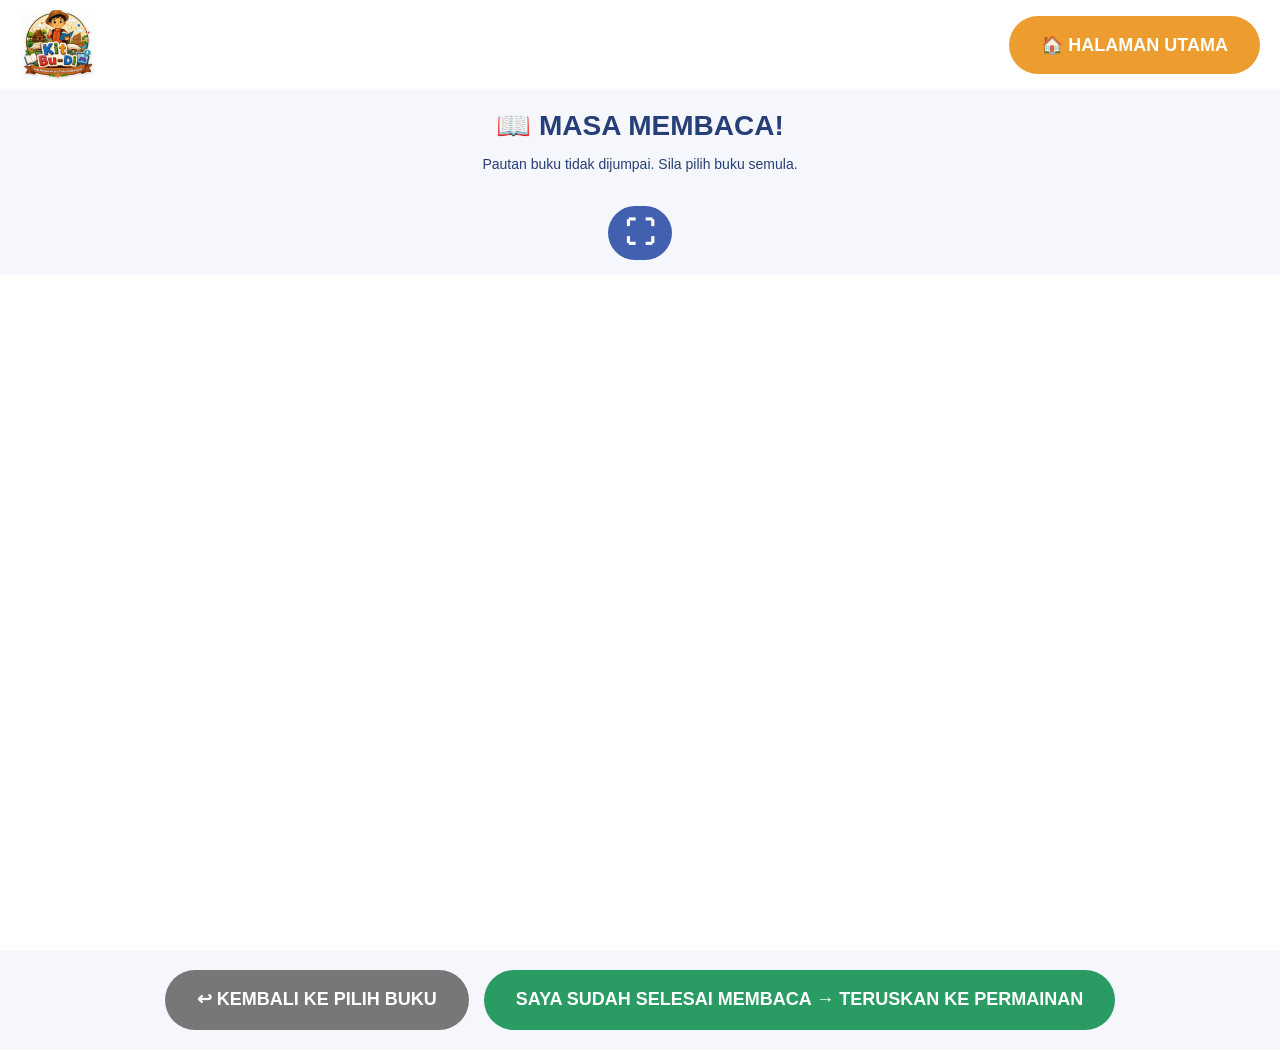
<file: baca.html>
<!DOCTYPE html>
<html lang="ms">
<head>
    <meta charset="UTF-8">
    <meta name="viewport" content="width=device-width, initial-scale=1.0">
    <title>Baca Buku Cerita - Kit Budi</title>

    <style>
        * {
            box-sizing: border-box;
        }

        body {
            margin: 0;
            font-family: Arial, sans-serif;
            background: #f5f7fc;
            color: #263f78;
        }

        /* HEADER */

        header {
            display: flex;
            justify-content: space-between;
            align-items: center;
            padding: 10px 20px;
            background: white;
        }

        .logo {
            width: 75px;
            height: auto;
        }

        button {
            border: none;
            border-radius: 40px;
            color: white;
            font-weight: bold;
            cursor: pointer;
            transition: background 0.2s ease;
        }

        /* HALAMAN UTAMA */

        .home {
            background: #ed9c2f;
            padding: 18px 32px;
            font-size: 18px;
        }

        .home:hover {
            background: #d88720;
        }

        /* TAJUK BUKU */

        .book-heading {
            text-align: center;
            padding: 15px;
        }

        .book-heading h2 {
            margin: 5px;
            font-size: 28px;
        }

        .book-heading p {
            font-size: 14px;
        }

        /* BUTANG FULLSCREEN - SIMBOL SAHAJA */

        .fullscreen-container {
            text-align: center;
            margin: 5px 0 15px;
        }

        .fullscreen-btn {
            display: inline-flex;
            justify-content: center;
            align-items: center;
            background: #4260b0;
            width: 64px;
            height: 54px;
            padding: 0;
            font-size: 30px;
            line-height: 1;
            border-radius: 40px;
        }

        .fullscreen-btn:hover {
            background: #263f78;
        }

        /* PAPARAN BUKU */

        .book-frame {
            display: block;
            width: 100%;
            height: 75vh;
            border: none;
            background: white;
        }

        /* FULLSCREEN BUKU SAHAJA */

        .book-frame:fullscreen {
            width: 100vw;
            height: 100vh;
            max-width: none;
            max-height: none;
            border: none;
            background: white;
        }

        .book-frame:-webkit-full-screen {
            width: 100vw;
            height: 100vh;
            border: none;
            background: white;
        }

        /* BUTANG BAWAH */

        .bottom-buttons {
            display: flex;
            justify-content: center;
            align-items: center;
            gap: 15px;
            flex-wrap: wrap;
            width: 100%;
            padding: 20px;
        }

        .bottom-buttons button {
            padding: 18px 32px;
            font-size: 18px;
            font-weight: bold;
            line-height: 1.3;
            border-radius: 40px;
        }

        .back {
            background: #777;
        }

        .back:hover {
            background: #5f5f5f;
        }

        .next {
            background: #299b63;
        }

        .next:hover {
            background: #21804f;
        }

        /* TABLET */

        @media (max-width: 1000px) {

            .home {
                padding: 16px 25px;
                font-size: 16px;
            }

            .fullscreen-btn {
                width: 60px;
                height: 50px;
                font-size: 27px;
            }

            .bottom-buttons button {
                padding: 16px 26px;
                font-size: 17px;
            }
        }

        /* TELEFON */

        @media (max-width: 600px) {

            header {
                padding: 10px 12px;
                gap: 10px;
            }

            .logo {
                width: 60px;
            }

            .home {
                padding: 13px 18px;
                font-size: 14px;
            }

            .book-heading {
                padding: 12px;
            }

            .book-heading h2 {
                font-size: 23px;
            }

            .fullscreen-container {
                margin: 8px 0 15px;
                padding: 0 10px;
            }

            .fullscreen-btn {
                width: 54px;
                height: 48px;
                font-size: 25px;
            }

            .book-frame {
                height: 70vh;
            }

            .bottom-buttons {
                flex-direction: column;
                align-items: stretch;
                gap: 12px;
                padding: 18px 12px;
            }

            .bottom-buttons button {
                width: 100%;
                padding: 15px 18px;
                font-size: 15px;
            }
        }

    </style>
</head>

<body>

    <!-- HEADER -->

    <header>

        <img src="assets/images/logo-kit-budi.jpg"
             class="logo"
             alt="Logo Kit Budi">

        <button class="home"
                onclick="location.href='index.html'">

            🏠 HALAMAN UTAMA

        </button>

    </header>


    <!-- TAJUK BUKU -->

    <div class="book-heading">

        <h2>📖 MASA MEMBACA!</h2>

        <p id="bookTitle"></p>

    </div>


    <!-- BUTANG FULLSCREEN SIMBOL SAHAJA -->

    <div class="fullscreen-container">

        <button class="fullscreen-btn"
                id="fullscreenButton"
                type="button"
                aria-label="Besarkan buku"
                title="Besarkan buku">

            ⛶

        </button>

    </div>


    <!-- PAPARAN BUKU -->

    <iframe
        id="bookFrame"
        class="book-frame"
        title="Buku cerita pilihan"
        allowfullscreen
        webkitallowfullscreen
        allow="fullscreen">
    </iframe>


    <!-- BUTANG BAWAH -->

    <div class="bottom-buttons">

        <button class="back"
                onclick="location.href='pilihbuku.html'">

            ↩ KEMBALI KE PILIH BUKU

        </button>


        <button class="next"
                id="continueButton">

            SAYA SUDAH SELESAI MEMBACA →
            TERUSKAN KE PERMAINAN

        </button>

    </div>


    <script>

        // ======================================
        // MAKLUMAT BUKU
        // ======================================

        const bookUrl =
            sessionStorage.getItem("selectedBookUrl");

        const bookTitle =
            sessionStorage.getItem("selectedBookTitle");

        const bookFrame =
            document.getElementById("bookFrame");

        const fullscreenButton =
            document.getElementById("fullscreenButton");


        // ======================================
        // PAPARKAN TAJUK BUKU
        // ======================================

        document.getElementById("bookTitle").textContent =
            bookTitle || "Buku Cerita";


        // ======================================
        // PAPARKAN BUKU
        // ======================================

        if (bookUrl) {

            bookFrame.src = bookUrl;

        } else {

            document.getElementById("bookTitle").textContent =
                "Pautan buku tidak dijumpai. Sila pilih buku semula.";

        }


        // ======================================
        // FULLSCREEN UNTUK SEMUA BUKU
        // ======================================

        fullscreenButton.addEventListener("click", async function () {

            try {

                if (!document.fullscreenElement) {

                    if (bookFrame.requestFullscreen) {

                        await bookFrame.requestFullscreen();

                    } else if (bookFrame.webkitRequestFullscreen) {

                        bookFrame.webkitRequestFullscreen();

                    } else {

                        alert("Fullscreen tidak disokong oleh pelayar ini.");

                    }

                } else {

                    await document.exitFullscreen();

                }

            } catch (error) {

                console.error("Fullscreen error:", error);

                alert("Maaf, fullscreen tidak dapat dibuka. Sila cuba sekali lagi.");

            }

        });


        // ======================================
        // KEKALKAN SIMBOL FULLSCREEN
        // ======================================

        function updateFullscreenButton() {

            fullscreenButton.textContent = "⛶";

        }

        document.addEventListener(
            "fullscreenchange",
            updateFullscreenButton
        );

        document.addEventListener(
            "webkitfullscreenchange",
            updateFullscreenButton
        );


        // ======================================
        // TERUSKAN KE PERMAINAN
        // ======================================

        document.getElementById("continueButton")
            .addEventListener("click", function () {

                if (!bookUrl) {

                    alert("Sila pilih buku terlebih dahulu.");

                    return;

                }

                location.href = "pilihpermainan.html";

            });

    </script>

</body>
</html>
</file>
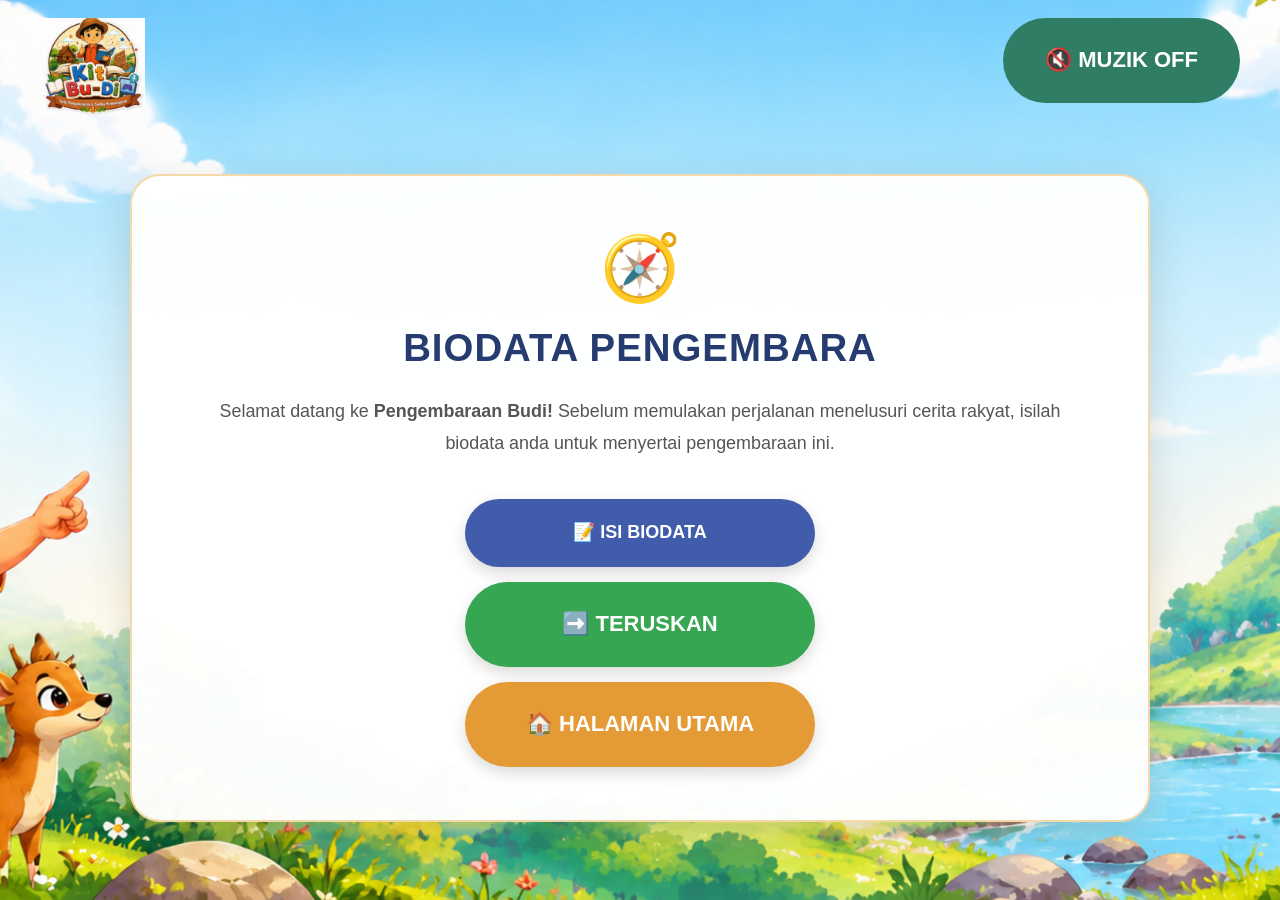
<file: biodata.html>
<!DOCTYPE html>
<html lang="ms">

<head>
    <meta charset="UTF-8">
    <meta name="viewport" content="width=device-width, initial-scale=1.0">

    <title>KIT BUDI - Biodata Pengembara</title>

    <link rel="stylesheet" href="css/style.css">

    <style>
        * {
            box-sizing: border-box;
        }

        html,
        body {
            width: 100%;
            min-height: 100%;
            margin: 0;
            padding: 0;
        }

        body {
            font-family: Arial, sans-serif;
            position: relative;
            isolation: isolate;
            background: #fffaf0;
        }

        /* ========================================
           BACKGROUND FANTASY KIT BUDI
        ======================================== */

        body::before {
            content: "";
            position: fixed;
            inset: 0;

            background-image: url("assets/images/background-biodata.png");
            background-size: cover;
            background-position: center center;
            background-repeat: no-repeat;

            z-index: -1;
            pointer-events: none;
        }

        /* ========================================
           HALAMAN BIODATA
        ======================================== */

        .biodata-page {
            width: 100%;
            min-height: 100vh;
            padding: 18px 40px;

            text-align: center;
            background: transparent;

            display: flex;
            flex-direction: column;

            position: relative;
            z-index: 1;
        }

        /* ========================================
           HEADER
        ======================================== */

        .biodata-header {
            width: 100%;

            display: flex;
            justify-content: space-between;
            align-items: flex-start;

            position: relative;
            z-index: 10;
        }

        .biodata-logo {
            width: 105px;
            height: auto;
            display: block;
        }

        /* ========================================
           BUTANG MUZIK
        ======================================== */

        .biodata-header .music-button {
            position: static;

            border: none;
            border-radius: 40px;

            padding: 18px 32px;

            background: #2f7d65;
            color: white;

            font-size: 18px;
            font-weight: bold;

            cursor: pointer;
            white-space: nowrap;

            transition: transform 0.2s ease;
        }

        .biodata-header .music-button:hover {
            transform: scale(1.05);
        }

        /* ========================================
           KANDUNGAN UTAMA
        ======================================== */

        .biodata-content {
            flex: 1;
            width: 100%;

            display: flex;
            justify-content: center;
            align-items: center;

            position: relative;
            z-index: 2;

            padding: 15px 0;
        }

        /* ========================================
           KAD BIODATA
        ======================================== */

        .biodata-card {
            width: 85%;
            max-width: 1250px;
            min-height: 72vh;

            padding: 50px 70px;
            margin: 0 auto;

            background: rgba(255, 255, 255, 0.97);

            border-radius: 30px;
            border: 2px solid rgba(230, 170, 70, 0.45);

            box-shadow: 0 15px 40px rgba(70, 50, 25, 0.16);

            display: flex;
            flex-direction: column;
            justify-content: center;
            align-items: center;

            position: relative;
            z-index: 3;
        }

        /* ========================================
           ICON
        ======================================== */

        .biodata-icon {
            font-size: 65px;
            margin-bottom: 15px;
        }

        /* ========================================
           TAJUK
        ======================================== */

        .biodata-card h1 {
            color: #263b70;
            font-size: clamp(32px, 3vw, 48px);

            margin: 5px 0 25px;
            letter-spacing: 1px;
        }

        /* ========================================
           PENERANGAN
        ======================================== */

        .biodata-card p {
            max-width: 900px;

            margin: 0 auto 40px;

            color: #555;

            font-size: clamp(17px, 1.4vw, 22px);
            line-height: 1.8;
        }

        /* ========================================
           KUMPULAN BUTANG
        ======================================== */

        .biodata-buttons {
            width: 100%;

            display: flex;
            flex-direction: column;
            align-items: center;

            gap: 15px;
        }

        /* SAIZ BUTANG DISELARASKAN DENGAN BACA.HTML */

        .biodata-link,
        .biodata-buttons .home-button,
        .biodata-buttons .next-button {

            width: 350px;
            max-width: 100%;

            min-height: 68px;

            display: flex;
            justify-content: center;
            align-items: center;

            padding: 18px 32px;

            border: none;
            border-radius: 40px;

            text-decoration: none;
            color: white;

            font-size: 18px;
            font-weight: bold;

            cursor: pointer;

            box-shadow: 0 6px 15px rgba(0, 0, 0, 0.15);

            transition:
                transform 0.2s ease,
                box-shadow 0.2s ease;

            line-height: 1.3;
        }

        /* ========================================
           WARNA BUTANG
        ======================================== */

        .biodata-link {
            background: #405caa;
        }

        .biodata-buttons .next-button {
            background: #36a653;
        }

        .biodata-buttons .home-button {
            background: #e49b35;
        }

        /* ========================================
           HOVER
        ======================================== */

        .biodata-link:hover,
        .biodata-buttons .home-button:hover,
        .biodata-buttons .next-button:hover {

            transform: translateY(-3px) scale(1.03);

            box-shadow: 0 10px 20px rgba(0, 0, 0, 0.20);
        }

        .biodata-link:hover {
            background: #2d4382;
        }

        .biodata-buttons .home-button:hover {
            background: #c77d1d;
        }

        .biodata-buttons .next-button:hover {
            background: #25813d;
        }

        /* ========================================
           TABLET
        ======================================== */

        @media (max-width: 900px) {

            .biodata-page {
                padding: 18px 25px;
            }

            .biodata-logo {
                width: 90px;
            }

            .biodata-header .music-button {
                padding: 16px 25px;
                font-size: 17px;
            }

            .biodata-card {
                width: 92%;
                min-height: 65vh;
                padding: 45px 35px;
            }

            .biodata-card h1 {
                font-size: 36px;
            }

            .biodata-card p {
                font-size: 18px;
            }

            .biodata-link,
            .biodata-buttons .home-button,
            .biodata-buttons .next-button {
                width: 320px;
                min-height: 64px;
                padding: 17px 25px;
                font-size: 17px;
            }
        }

        /* ========================================
           MOBILE
        ======================================== */

        @media (max-width: 600px) {

            body::before {
                background-position: center center;
            }

            .biodata-page {
                padding: 12px;
            }

            .biodata-logo {
                width: 70px;
            }

            .biodata-header .music-button {
                padding: 13px 18px;
                font-size: 14px;
            }

            .biodata-content {
                padding: 20px 0;
            }

            .biodata-card {
                width: 96%;
                min-height: auto;

                padding: 35px 18px;
                margin: 15px auto;

                border-radius: 22px;
            }

            .biodata-icon {
                font-size: 50px;
            }

            .biodata-card h1 {
                font-size: 27px;
                margin-bottom: 18px;
            }

            .biodata-card p {
                font-size: 16px;
                line-height: 1.7;
                margin-bottom: 28px;
            }

            .biodata-buttons {
                gap: 12px;
            }

            .biodata-link,
            .biodata-buttons .home-button,
            .biodata-buttons .next-button {

                width: 100%;
                max-width: 320px;

                min-height: 58px;

                padding: 15px 18px;
                font-size: 15px;
            }
        }

    </style>

</head>

<body>

    <main class="biodata-page">

        <!-- HEADER -->

        <header class="biodata-header">

            <img
                src="assets/images/logo-kit-budi.jpg"
                alt="Logo KIT BUDI"
                class="biodata-logo"
            >

            <button
                id="musicButton"
                class="music-button"
                type="button">

                🔇 MUZIK OFF

            </button>

        </header>


        <!-- KANDUNGAN BIODATA -->

        <div class="biodata-content">

            <section class="biodata-card">

                <div class="biodata-icon">
                    🧭
                </div>

                <h1>BIODATA PENGEMBARA</h1>

                <p>
                    Selamat datang ke <strong>Pengembaraan Budi!</strong>
                    Sebelum memulakan perjalanan menelusuri cerita rakyat,
                    isilah biodata anda untuk menyertai pengembaraan ini.
                </p>


                <!-- BUTANG -->

                <div class="biodata-buttons">

                    <a
                        id="biodataLink"
                        class="biodata-link"
                        target="_blank"
                        rel="noopener noreferrer">

                        📝 ISI BIODATA

                    </a>


                    <button
                        class="next-button"
                        type="button"
                        onclick="window.location.href='rakbuku.html'">

                        ➡️ TERUSKAN

                    </button>


                    <button
                        class="home-button"
                        type="button"
                        onclick="window.location.href='index.html'">

                        🏠 HALAMAN UTAMA

                    </button>

                </div>

            </section>

        </div>

    </main>


    <!-- AUDIO -->

    <audio
        id="backgroundMusic"
        src="assets/audio/lagu-kit-budi.mp3"
        loop>
    </audio>


    <!-- JAVASCRIPT -->

    <script src="js/data.js"></script>

    <script>

        const music =
            document.getElementById("backgroundMusic");

        const musicButton =
            document.getElementById("musicButton");

        const biodataLink =
            document.getElementById("biodataLink");

        biodataLink.href = appLinks.biodata;

        let musicPlaying = false;

        musicButton.addEventListener("click", async function () {

            if (!musicPlaying) {

                try {

                    await music.play();

                    musicPlaying = true;

                    musicButton.textContent = "🔊 MUZIK ON";

                } catch (error) {

                    alert("Muzik tidak dapat dimainkan. Sila cuba lagi.");

                }

            } else {

                music.pause();

                musicPlaying = false;

                musicButton.textContent = "🔇 MUZIK OFF";

            }

        });

    </script>

</body>

</html>
</file>
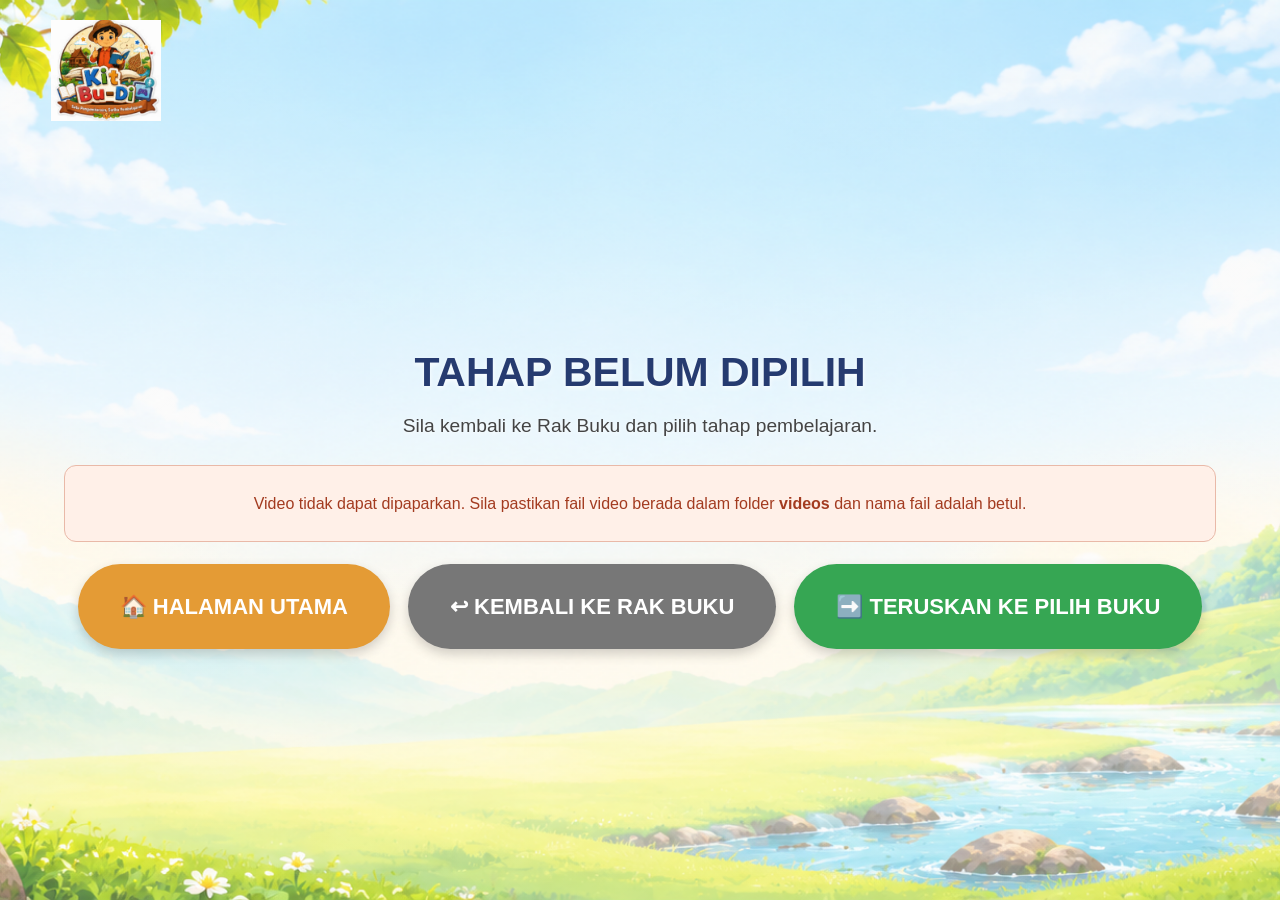
<file: intro.html>
<!DOCTYPE html>
<html lang="ms">

<head>
    <meta charset="UTF-8">
    <meta name="viewport" content="width=device-width, initial-scale=1.0">

    <title>KIT BUDI - Video Pengenalan</title>

    <link rel="stylesheet" href="css/style.css">

    <style>
        * {
            box-sizing: border-box;
        }

        body {
            margin: 0;
            padding: 0;
            font-family: Arial, sans-serif;
        }

        /* BACKGROUND */

        .intro-page {
            width: 100%;
            min-height: 100vh;
            padding: 20px 4%;
            text-align: center;

            background-image:
                linear-gradient(
                    rgba(255, 255, 255, 0.12),
                    rgba(255, 255, 255, 0.12)
                ),
                url("assets/images/background-videointrorendah.png");

            background-size: cover;
            background-position: center;
            background-repeat: no-repeat;
            background-attachment: fixed;

            display: flex;
            flex-direction: column;

            position: relative;
            overflow: hidden;
        }

        /* HEADER */

        .intro-header {
            width: 100%;
            display: flex;
            justify-content: flex-start;
            align-items: center;

            position: relative;
            z-index: 2;
        }

        .intro-logo {
            width: 110px;
            height: auto;
            display: block;
        }

        /* KANDUNGAN UTAMA */

        .intro-content {
            width: 100%;
            max-width: 1500px;
            flex: 1;
            margin: 0 auto;

            display: flex;
            flex-direction: column;
            justify-content: center;
            align-items: center;

            position: relative;
            z-index: 2;

            padding: 15px 0;
        }

        /* TAJUK */

        .intro-content h1 {
            color: #263b70;
            font-size: clamp(28px, 2.5vw, 46px);
            margin: 10px 0 12px;

            text-shadow:
                0 2px 5px rgba(255, 255, 255, 0.9);
        }

        .intro-description {
            color: #444;
            font-size: clamp(15px, 1.2vw, 20px);
            line-height: 1.6;
            margin: 0 0 22px;

            text-shadow:
                0 1px 4px rgba(255, 255, 255, 0.9);
        }

        /* VIDEO */

        .video-container {
            width: min(90vw, 1400px);
            max-height: 70vh;

            background: #000;
            border-radius: 20px;
            overflow: hidden;

            box-shadow:
                0 10px 30px rgba(0, 0, 0, 0.25);

            position: relative;
            z-index: 3;
        }

        .intro-video {
            display: block;
            width: 100%;
            height: min(62vw, 720px);
            max-height: 68vh;

            object-fit: contain;
            background: #000;
        }

        /* MESEJ VIDEO TIDAK DIJUMPAI */

        .video-error {
            display: none;
            width: min(90vw, 1400px);

            padding: 25px;

            background: #fff0e8;
            color: #a33b20;

            border: 1px solid #e9b9a8;
            border-radius: 12px;

            font-size: 16px;
            line-height: 1.6;
        }

        /* BUTANG */

        .intro-buttons {
            display: flex;
            justify-content: center;
            align-items: center;
            flex-wrap: wrap;

            gap: 18px;
            margin-top: 22px;
            margin-bottom: 15px;

            position: relative;
            z-index: 3;
        }

        /* SAIZ BUTANG DISELARASKAN DENGAN BACA.HTML */

        .intro-button {
            min-width: 350px;
            min-height: 68px;

            padding: 28px 48px;

            border: none;
            border-radius: 40px;

            color: white;
            font-weight: bold;
            font-size: 32px;

            cursor: pointer;
            text-decoration: none;

            display: inline-flex;
            justify-content: center;
            align-items: center;

            line-height: 1.3;
            text-align: center;

            box-shadow:
                0 5px 12px rgba(0, 0, 0, 0.18);

            transition:
                transform 0.2s ease,
                box-shadow 0.2s ease;
        }

        /* WARNA BUTANG */

        .home-button {
            background: #e49b35;
        }

        .back-button {
            background: #777;
        }

        .next-button {
            background: #36a653;
        }

        /* HOVER */

        .intro-button:hover {
            transform: translateY(-3px) scale(1.03);

            box-shadow:
                0 8px 18px rgba(0, 0, 0, 0.25);
        }

        .home-button:hover {
            background: #c77d1d;
        }

        .back-button:hover {
            background: #555;
        }

        .next-button:hover {
            background: #25813d;
        }

        /* TABLET */

        @media (max-width: 900px) {

            .intro-page {
                padding: 20px 4%;
                background-attachment: scroll;
            }

            .intro-logo {
                width: 90px;
            }

            .intro-content h1 {
                font-size: 30px;
            }

            .video-container {
                width: 92vw;
            }

            .intro-video {
                height: 55vw;
                max-height: 60vh;
            }

            .intro-button {
                min-width: 300px;
                padding: 22px 32px;
                font-size: 26px;
            }
        }

        /* MOBILE */

        @media (max-width: 600px) {

            .intro-page {
                padding: 15px;
                background-attachment: scroll;
            }

            .intro-logo {
                width: 75px;
            }

            .intro-content {
                justify-content: flex-start;
                padding-top: 20px;
            }

            .intro-content h1 {
                font-size: 24px;
                margin-top: 10px;
            }

            .intro-description {
                font-size: 14px;
                line-height: 1.6;
            }

            .video-container {
                width: 100%;
                border-radius: 15px;
            }

            .intro-video {
                width: 100%;
                height: auto;
                max-height: 55vh;
            }

            .video-error {
                width: 100%;
                font-size: 14px;
            }

            .intro-buttons {
                width: 100%;
                flex-direction: column;
                align-items: center;
                gap: 12px;
                margin-top: 20px;
            }

            .intro-button {
                width: 100%;
                max-width: 420px;
                min-width: unset;
                min-height: 58px;

                padding: 20px 18px;
                font-size: 22px;
            }
        }

        /* TELEFON KECIL */

        @media (max-width: 400px) {

            .intro-button {
                font-size: 18px;
                padding: 17px 14px;
            }
        }

    </style>

</head>

<body>

    <main class="intro-page">

        <!-- HEADER -->

        <header class="intro-header">

            <img
                src="assets/images/logo-kit-budi.jpg"
                alt="Logo KIT BUDI"
                class="intro-logo"
            >

        </header>


        <!-- KANDUNGAN UTAMA -->

        <section class="intro-content">

            <h1 id="levelTitle">
                VIDEO PENGENALAN
            </h1>


            <p
                class="intro-description"
                id="levelDescription">

                Tonton video pengenalan sebelum meneruskan pengembaraan.

            </p>


            <!-- VIDEO -->

            <div
                class="video-container"
                id="videoContainer">

                <video
                    id="introVideo"
                    class="intro-video"
                    controls
                    playsinline
                    preload="metadata">

                    Browser anda tidak menyokong video.

                </video>

            </div>


            <!-- MESEJ JIKA VIDEO TIDAK DIJUMPAI -->

            <div
                class="video-error"
                id="videoError">

                Video tidak dapat dipaparkan.

                Sila pastikan fail video berada dalam folder
                <strong>videos</strong> dan nama fail adalah betul.

            </div>


            <!-- BUTANG -->

            <div class="intro-buttons">

                <button
                    class="intro-button home-button"
                    type="button"
                    onclick="window.location.href='index.html'">

                    🏠 HALAMAN UTAMA

                </button>


                <button
                    class="intro-button back-button"
                    type="button"
                    onclick="window.location.href='rakbuku.html'">

                    ↩ KEMBALI KE RAK BUKU

                </button>


                <button
                    class="intro-button next-button"
                    type="button"
                    onclick="goToBooks()">

                    ➡️ TERUSKAN KE PILIH BUKU

                </button>

            </div>

        </section>

    </main>


    <!-- JAVASCRIPT -->

    <script>

        /* AMBIL TAHAP PEMBELAJARAN */

        const selectedLevel =
            sessionStorage.getItem("selectedLevel");

        const video =
            document.getElementById("introVideo");

        const title =
            document.getElementById("levelTitle");

        const description =
            document.getElementById("levelDescription");

        const videoContainer =
            document.getElementById("videoContainer");

        const videoError =
            document.getElementById("videoError");


        /* TETAPKAN VIDEO MENGIKUT TAHAP */

        if (selectedLevel === "rendah") {

            title.textContent =
                "🌱 VIDEO PENGENALAN - TAHAP RENDAH";

            description.textContent =
                "Tonton video pengenalan Tahap Rendah sebelum memilih buku cerita.";

            video.src =
                "assets/videos/introRENDAH.MP4";

        }

        else if (selectedLevel === "sederhana") {

            title.textContent =
                "🌳 VIDEO PENGENALAN - TAHAP SEDERHANA";

            description.textContent =
                "Tonton video pengenalan Tahap Sederhana sebelum memilih buku cerita.";

            video.src =
                "assets/videos/introSEDERHANA.mp4";

        }

        else {

            title.textContent =
                "TAHAP BELUM DIPILIH";

            description.textContent =
                "Sila kembali ke Rak Buku dan pilih tahap pembelajaran.";

            videoContainer.style.display = "none";

            videoError.style.display = "block";

        }


        /* MUATKAN VIDEO */

        if (
            selectedLevel === "rendah" ||
            selectedLevel === "sederhana"
        ) {

            video.load();

        }


        /* SEMAK JIKA VIDEO TIDAK DAPAT DIMUATKAN */

        video.addEventListener("error", function () {

            videoContainer.style.display = "none";

            videoError.style.display = "block";

        });


        /* TERUSKAN KE PILIH BUKU */

        function goToBooks() {

            if (!selectedLevel) {

                alert(
                    "Sila pilih tahap pembelajaran terlebih dahulu."
                );

                window.location.href =
                    "rakbuku.html";

                return;

            }

            window.location.href =
                "pilihbuku.html";

        }

    </script>

</body>

</html>
</file>
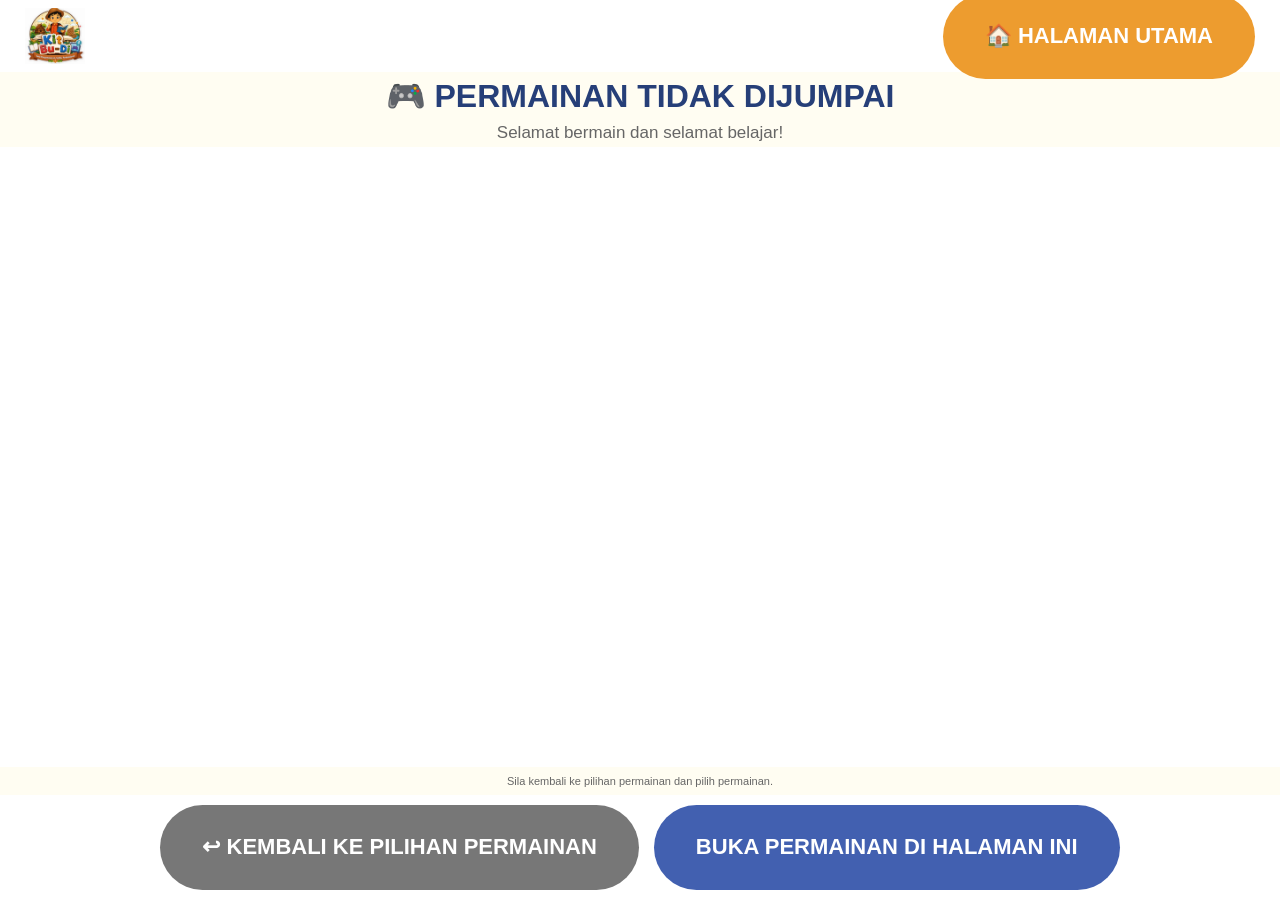
<file: mainpermainan.html>
<!DOCTYPE html>
<html lang="ms">

<head>
    <meta charset="UTF-8">
    <meta name="viewport" content="width=device-width, initial-scale=1.0">

    <title>Main Permainan - Kit Budi</title>

    <link rel="stylesheet" href="css/style.css">

    <style>

        /* =====================================
           RESET DAN TETAPAN UTAMA
        ===================================== */

        * {
            box-sizing: border-box;
        }

        html,
        body {
            width: 100%;
            height: 100%;
            margin: 0;
            padding: 0;
        }

        body {
            font-family: Arial, sans-serif;
            background: #fffdf2;
            color: #263f78;

            height: 100vh;
            height: 100dvh;

            display: flex;
            flex-direction: column;

            overflow: hidden;
        }

        /* =====================================
           BAHAGIAN ATAS
        ===================================== */

        .top-bar {
            width: 100%;
            height: 72px;
            min-height: 72px;

            background: white;
            padding: 7px 25px;

            display: flex;
            justify-content: space-between;
            align-items: center;

            gap: 15px;
        }

        .logo {
            width: 60px;
            height: 60px;
            object-fit: contain;
        }

        /* =====================================
           BUTTON HALAMAN UTAMA
        ===================================== */

        .home-btn {
            background: #ed9c2f;
            color: white;

            border: none;
            border-radius: 40px;

            padding: 18px 32px;
            min-height: 68px;

            font-size: 18px;
            font-weight: bold;

            cursor: pointer;
            text-decoration: none;

            display: inline-flex;
            align-items: center;
            justify-content: center;

            white-space: nowrap;
        }

        /* =====================================
           TAJUK PERMAINAN
        ===================================== */

        .PERMAINAN-heading {
            width: 100%;
            height: 75px;
            min-height: 75px;

            text-align: center;
            padding: 9px 12px;

            display: flex;
            flex-direction: column;
            justify-content: center;
            align-items: center;
        }

        .PERMAINAN-heading h1 {
            margin: 0 0 5px;
            font-size: 25px;
            font-weight: 900;
            color: #263f78;
        }

        .PERMAINAN-heading p {
            margin: 0;
            font-size: 14px;
            color: #666;
        }

        /* =====================================
           RUANG PERMAINAN
        ===================================== */

        .PERMAINAN-frame-container {
            width: 100%;
            flex: 1;
            min-height: 0;

            background: white;
            overflow: hidden;
        }

        iframe {
            width: 100%;
            height: 100%;

            display: block;
            border: none;
            background: white;
        }

        /* =====================================
           NOTIS
        ===================================== */

        .notice {
            width: 100%;
            min-height: 28px;

            background: #fffdf2;
            padding: 5px 12px;

            text-align: center;

            font-size: 11px;
            color: #666;

            display: flex;
            align-items: center;
            justify-content: center;
        }

        /* =====================================
           BUTTON BAHAGIAN BAWAH
        ===================================== */

        .bottom-bar {
            width: 100%;
            min-height: 90px;

            background: white;
            padding: 10px 15px;

            display: flex;
            justify-content: center;
            align-items: center;

            gap: 15px;
            flex-wrap: wrap;
        }

        .back-btn,
        .open-btn {
            border: none;
            border-radius: 40px;

            padding: 18px 32px;
            min-height: 68px;

            font-size: 18px;
            font-weight: bold;

            color: white;

            cursor: pointer;
            text-decoration: none;

            display: inline-flex;
            justify-content: center;
            align-items: center;

            text-align: center;
            line-height: 1.3;
        }

        .back-btn {
            background: #777;
        }

        .open-btn {
            background: #4260b0;
        }

        /* =====================================
           HOVER BUTTON
        ===================================== */

        .home-btn,
        .back-btn,
        .open-btn {
            transition: 0.25s ease;
        }

        .home-btn:hover,
        .back-btn:hover,
        .open-btn:hover {
            transform: translateY(-3px);
            filter: brightness(1.08);
        }

        /* =====================================
           SKRIN KOMPUTER RENDAH
        ===================================== */

        @media (max-height: 750px) and (min-width: 769px) {

            .top-bar {
                height: 65px;
                min-height: 65px;
                padding: 5px 20px;
            }

            .logo {
                width: 48px;
                height: 48px;
            }

            .home-btn {
                min-height: 54px;
                padding: 13px 24px;
                font-size: 16px;
            }

            .PERMAINAN-heading {
                height: 62px;
                min-height: 62px;
                padding: 5px;
            }

            .PERMAINAN-heading h1 {
                font-size: 22px;
            }

            .PERMAINAN-heading p {
                font-size: 12px;
            }

            .bottom-bar {
                min-height: 78px;
                padding: 7px 12px;
            }

            .back-btn,
            .open-btn {
                min-height: 54px;
                padding: 13px 25px;
                font-size: 16px;
            }

            .notice {
                min-height: 23px;
                font-size: 10px;
            }
        }

        /* =====================================
           TABLET DAN TELEFON
        ===================================== */

        @media (max-width: 768px) {

            .top-bar {
                height: 65px;
                min-height: 65px;
                padding: 5px 12px;
            }

            .logo {
                width: 45px;
                height: 45px;
            }

            .home-btn {
                min-height: 48px;
                padding: 13px 20px;
                font-size: 16px;
            }

            .PERMAINAN-heading {
                height: 65px;
                min-height: 65px;
                padding: 5px;
            }

            .PERMAINAN-heading h1 {
                font-size: 19px;
            }

            .PERMAINAN-heading p {
                font-size: 12px;
            }

            .bottom-bar {
                min-height: 85px;
                padding: 10px;
                gap: 10px;
            }

            .back-btn,
            .open-btn {
                min-height: 55px;
                padding: 14px 20px;
                font-size: 16px;
            }

            .notice {
                font-size: 9px;
                min-height: 24px;
            }
        }

        /* =====================================
           TELEFON KECIL
        ===================================== */

        @media (max-width: 480px) {

            .top-bar {
                padding: 5px 10px;
            }

            .home-btn {
                min-height: 45px;
                padding: 12px 15px;
                font-size: 14px;
            }

            .bottom-bar {
                gap: 8px;
                padding: 10px;
                flex-wrap: wrap;
            }

            .back-btn,
            .open-btn {
                flex: 1 1 100%;
                width: 100%;
                min-width: 0;

                min-height: 50px;
                padding: 12px 10px;

                font-size: 14px;
            }

            .PERMAINAN-heading h1 {
                font-size: 17px;
            }

            .PERMAINAN-heading p {
                font-size: 10px;
            }
        }

    </style>
</head>

<body>

    <!-- LOGO DAN BUTTON HALAMAN UTAMA -->

    <div class="top-bar">

        <img
            src="assets/images/logo-kit-budi.jpg"
            class="logo"
            alt="Logo Kit Budi"
        >

        <button
            class="home-btn"
            type="button"
            onclick="window.location.href='index.html'">

            🏠 HALAMAN UTAMA

        </button>

    </div>


    <!-- TAJUK PERMAINAN -->

    <div class="PERMAINAN-heading">

        <h1>
            🎮 <span id="PERMAINANTitle">MAIN PERMAINAN</span>
        </h1>

        <p>
            Selamat bermain dan selamat belajar!
        </p>

    </div>


    <!-- PAPARAN PERMAINAN -->

    <div class="PERMAINAN-frame-container">

        <iframe
            id="PERMAINANFrame"
            title="Permainan Kit Budi"
            allow="microphone; autoplay; fullscreen; gamepad"
            allowfullscreen>
        </iframe>

    </div>


    <!-- NOTIS PERMAINAN -->

    <div
        class="notice"
        id="frameNotice">

        Jika permainan tidak dipaparkan, tekan butang
        BUKA PERMAINAN DI HALAMAN INI.

    </div>


    <!-- BUTTON BAHAGIAN BAWAH -->

    <div class="bottom-bar">

        <button
            class="back-btn"
            type="button"
            onclick="window.location.href='pilihpermainan.html'">

            ↩ KEMBALI KE PILIHAN PERMAINAN

        </button>


        <button
            class="open-btn"
            id="openPERMAINANButton"
            type="button">

            BUKA PERMAINAN DI HALAMAN INI

        </button>

    </div>


    <!-- JAVASCRIPT -->

    <script>

        const PERMAINANTitle =
            sessionStorage.getItem("selectedPERMAINANTitle");

        const PERMAINANUrl =
            sessionStorage.getItem("selectedPERMAINANUrl");


        const titleElement =
            document.getElementById("PERMAINANTitle");

        const PERMAINANFrame =
            document.getElementById("PERMAINANFrame");

        const openPERMAINANButton =
            document.getElementById("openPERMAINANButton");


        /* SEMAK URL PERMAINAN */

        if (!PERMAINANUrl) {

            titleElement.textContent =
                "PERMAINAN TIDAK DIJUMPAI";

            document.getElementById("frameNotice").textContent =
                "Sila kembali ke pilihan permainan dan pilih permainan.";

            PERMAINANFrame.style.display = "none";

            openPERMAINANButton.style.display = "none";

        } else {

            titleElement.textContent =
                PERMAINANTitle || "MAIN PERMAINAN";

            PERMAINANFrame.src =
                PERMAINANUrl;


            /* BUKA PERMAINAN DALAM TAB YANG SAMA */

            openPERMAINANButton.addEventListener(
                "click",
                function () {

                    window.location.href =
                        PERMAINANUrl;

                }
            );

        }

    </script>

</body>
</html>
</file>
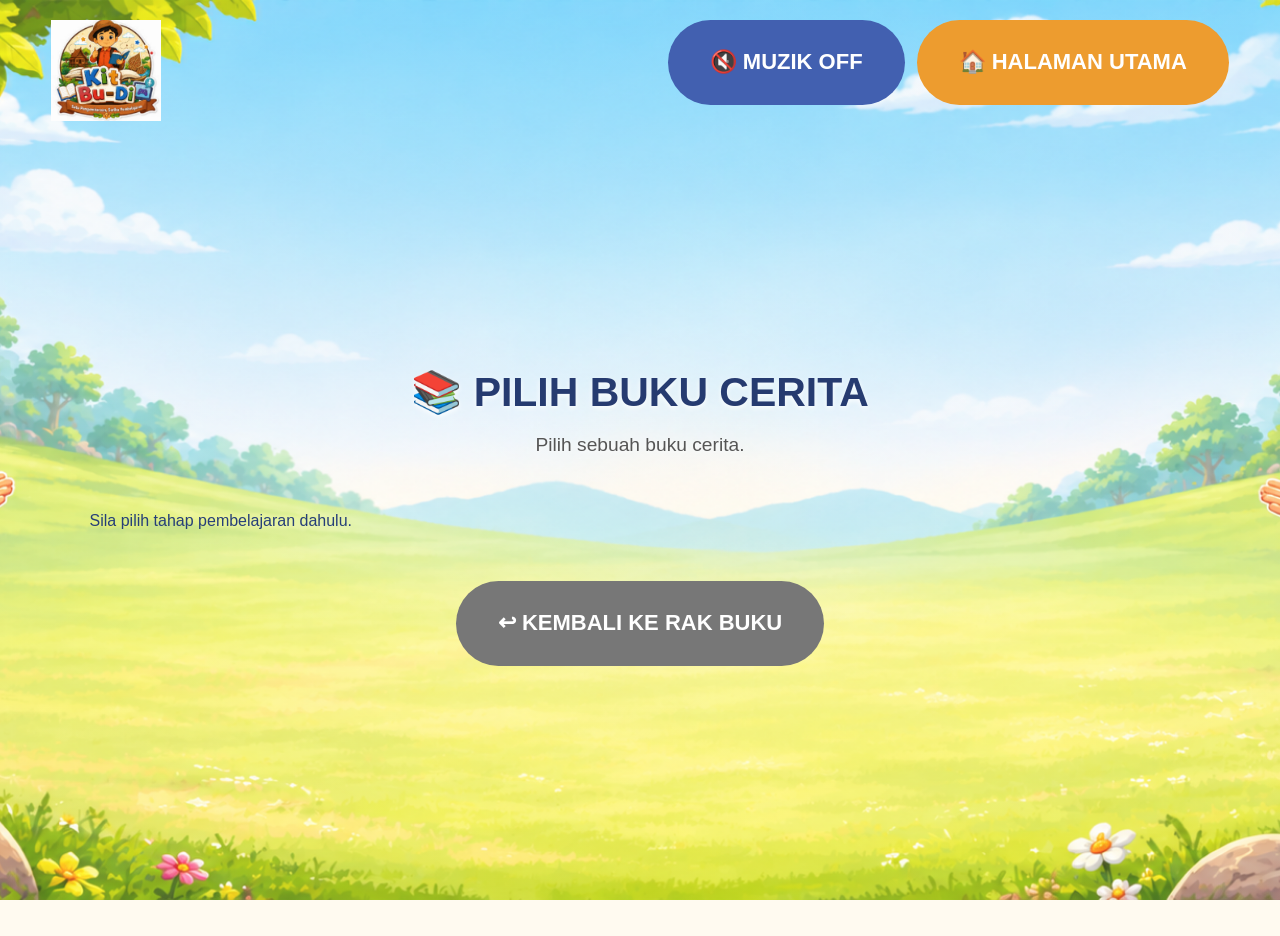
<file: pilihbuku.html>
<!DOCTYPE html>
<html lang="ms">
<head>
    <meta charset="UTF-8">
    <meta name="viewport" content="width=device-width, initial-scale=1.0">

    <title>Pilih Buku Cerita - Kit Budi</title>

    <script src="js/data.js"></script>
    <link rel="stylesheet" href="css/style.css">

    <style>
        /* RESET & HALAMAN */
        * {
            box-sizing: border-box;
        }

        html,
        body {
            width: 100%;
            min-height: 100%;
            margin: 0;
            padding: 0;
        }

        body {
            font-family: Arial, sans-serif;
            color: #263f78;
        }

        /* BACKGROUND PILIH BUKU */
        .book-selection-page {
            position: relative;
            isolation: isolate;
            width: 100%;
            min-height: 100vh;
            padding: 20px 4vw 35px;

            background-image:
                linear-gradient(
                    rgba(255, 250, 240, 0.12),
                    rgba(255, 250, 240, 0.12)
                ),
                url("assets/images/background-pilihbuku.png");

            background-position: center center;
            background-size: cover;
            background-repeat: no-repeat;
            background-attachment: fixed;
        }

        /* HEADER */
        .top-bar {
            position: relative;
            z-index: 2;
            width: 100%;
            display: flex;
            justify-content: space-between;
            align-items: flex-start;
            margin-bottom: 10px;
        }

        .logo {
            width: 110px;
            height: auto;
            display: block;
        }

        .top-buttons {
            display: flex;
            align-items: center;
            gap: 12px;
        }

        button,
        a {
            cursor: pointer;
            text-decoration: none;
        }

        /* SAIZ BUTANG SERAGAM */
        .home-btn,
        .music-btn {
            position: static;
            border: none;
            border-radius: 30px;
            padding: 18px 32px;
            min-height: 68px;

            color: white;
            font-weight: bold;
            font-size: 18px;
            white-space: nowrap;

            transition: transform 0.2s ease;
        }

        .home-btn {
            background: #ed9c2f;
        }

        .music-btn {
            background: #4260b0;
        }

        .home-btn:hover,
        .music-btn:hover {
            transform: scale(1.05);
        }

        /* KANDUNGAN UTAMA */
        .book-main-content {
            position: relative;
            z-index: 1;
            width: 100%;
            max-width: 1800px;
            min-height: calc(100vh - 130px);
            margin: 0 auto;

            display: flex;
            flex-direction: column;
            justify-content: center;
        }

        /* TAJUK */
        .heading {
            text-align: center;
            margin-bottom: 35px;
        }

        .heading h1 {
            margin: 0 0 12px;
            font-size: clamp(32px, 2.5vw, 48px);
            color: #263b70;
            text-shadow: 0 2px 5px rgba(255, 255, 255, 0.9);
        }

        .heading p {
            margin: 0;
            color: #555;
            font-size: clamp(16px, 1.2vw, 20px);
            text-shadow: 0 1px 4px rgba(255, 255, 255, 0.9);
        }

        /* SENARAI BUKU */
        .book-container {
            width: 100%;
            display: grid;
            grid-template-columns: repeat(auto-fit, minmax(450px, 1fr));
            justify-content: center;
            align-items: stretch;
            gap: 50px;
            margin: 0 auto;
            padding: 0 3vw;
        }

        /* SUSUNAN KHAS TAHAP SEDERHANA */
        .book-container.medium-book-layout {
            grid-template-columns: repeat(6, minmax(0, 1fr));
            gap: 35px;
            padding: 0 3vw;
        }

        .book-container.medium-book-layout .book-card {
            grid-column: span 2;
        }

        .book-container.medium-book-layout .book-card:nth-child(4) {
            grid-column: 2 / span 2;
        }

        .book-container.medium-book-layout .book-card:nth-child(5) {
            grid-column: 4 / span 2;
        }

        /* KAD BUKU */
        .book-card {
            width: 100%;
            min-height: 600px;
            padding: 28px;
            background: rgba(255, 255, 255, 0.94);
            border-radius: 28px;
            border: 2px solid rgba(255, 255, 255, 0.85);
            box-shadow: 0 8px 25px rgba(0, 0, 0, 0.12);
            text-align: center;

            display: flex;
            flex-direction: column;
            align-items: center;

            transition:
                transform 0.25s ease,
                box-shadow 0.25s ease;
        }

        .book-card:hover {
            transform: translateY(-8px);
            box-shadow: 0 14px 32px rgba(0, 0, 0, 0.18);
        }

        /* GAMBAR MUKA DEPAN BUKU */
        .book-cover {
            width: 100%;
            height: 410px;
            border-radius: 20px;
            overflow: hidden;
            background: #eeeeee;

            display: flex;
            align-items: center;
            justify-content: center;
        }

        .book-cover img {
            width: 100%;
            height: 100%;
            object-fit: contain;
            display: block;
        }

        /* MAKLUMAT BUKU */
        .book-card h3 {
            min-height: 65px;
            display: flex;
            align-items: center;
            justify-content: center;
            color: #263b70;
            font-size: 25px;
            line-height: 1.3;
            margin: 25px 0 10px;
        }

        .book-number {
            color: #777;
            font-size: 17px;
            margin-bottom: 20px;
        }

        /* BUTANG PILIH BUKU */
        .select-btn {
            margin-top: auto;
            border: none;
            border-radius: 30px;
            background: #4260b0;
            color: white;

            padding: 18px 32px;
            min-height: 68px;

            font-size: 18px;
            font-weight: bold;
            cursor: pointer;

            transition:
                transform 0.2s ease,
                background 0.2s ease;
        }

        .select-btn:hover {
            background: #263f78;
            transform: scale(1.05);
        }

        /* BUTANG KEMBALI */
        .back-container {
            text-align: center;
            margin-top: 35px;
        }

        .back-btn {
            display: inline-flex;
            align-items: center;
            justify-content: center;

            background: #777;
            color: white;

            padding: 18px 32px;
            min-height: 68px;

            border-radius: 30px;
            font-size: 18px;
            font-weight: bold;

            transition: transform 0.2s ease;
        }

        .back-btn:hover {
            transform: scale(1.05);
        }

        /* RALAT GAMBAR */
        .image-error {
            width: 100%;
            height: 410px;
            display: flex;
            justify-content: center;
            align-items: center;
            color: #d93025;
            font-size: 15px;
            background: #eeeeee;
            border-radius: 20px;
            padding: 15px;
        }

        /* SKRIN SEDERHANA */
        @media (max-width: 1100px) {
            .book-selection-page {
                padding: 20px 30px 35px;
            }

            .book-container {
                grid-template-columns: repeat(2, minmax(300px, 1fr));
                gap: 30px;
                padding: 0;
            }

            .book-container.medium-book-layout {
                grid-template-columns: repeat(2, minmax(0, 1fr));
                gap: 30px;
                padding: 0;
            }

            .book-container.medium-book-layout .book-card {
                grid-column: auto;
            }

            .book-card {
                min-height: 520px;
                padding: 22px;
            }

            .book-cover,
            .image-error {
                height: 330px;
            }

            .book-card h3 {
                font-size: 21px;
            }
        }

        /* TABLET */
        @media (max-width: 800px) {
            .book-main-content {
                justify-content: flex-start;
            }

            .heading {
                margin-top: 30px;
            }

            .book-container {
                grid-template-columns: 1fr;
                max-width: 600px;
                padding: 0;
            }

            .book-container.medium-book-layout {
                grid-template-columns: 1fr;
                max-width: 600px;
            }

            .book-container.medium-book-layout .book-card {
                grid-column: auto;
            }

            .book-card {
                width: 100%;
            }
        }

        /* MOBILE */
        @media (max-width: 600px) {
            .book-selection-page {
                padding: 15px;
                background-attachment: scroll;
                background-position: center center;
            }

            .top-bar {
                flex-direction: column;
                align-items: center;
                gap: 15px;
            }

            .logo {
                width: 80px;
            }

            .top-buttons {
                justify-content: center;
                flex-wrap: wrap;
            }

            .home-btn,
            .music-btn {
                padding: 15px 18px;
                min-height: 52px;
                font-size: 15px;
            }

            .heading {
                margin: 25px 0 30px;
            }

            .heading h1 {
                font-size: 27px;
            }

            .heading p {
                font-size: 15px;
            }

            .book-container {
                gap: 25px;
                grid-template-columns: 1fr;
            }

            .book-container.medium-book-layout {
                gap: 25px;
                grid-template-columns: 1fr;
            }

            .book-container.medium-book-layout .book-card {
                grid-column: auto;
            }

            .book-card {
                min-height: auto;
                padding: 18px;
            }

            .book-cover,
            .image-error {
                height: 280px;
            }

            .book-card h3 {
                font-size: 19px;
                min-height: auto;
            }

            .select-btn,
            .back-btn {
                padding: 15px 18px;
                min-height: 52px;
                font-size: 15px;
            }

            .select-btn {
                margin-top: 10px;
            }
        }
    </style>
</head>

<body class="book-selection-page">

    <!-- HEADER -->
    <div class="top-bar">
        <img
            src="assets/images/logo-kit-budi.jpg"
            class="logo"
            alt="Logo Kit Budi"
        >

        <div class="top-buttons">
            <button
                class="music-btn"
                id="musicButton"
                type="button">
                🔇 MUZIK OFF
            </button>

            <button
                class="home-btn"
                type="button"
                onclick="window.location.href='index.html'">
                🏠 HALAMAN UTAMA
            </button>
        </div>
    </div>

    <!-- KANDUNGAN UTAMA -->
    <main class="book-main-content">

        <!-- TAJUK -->
        <div class="heading">
            <h1>📚 PILIH BUKU CERITA</h1>
            <p id="levelDescription">
                Pilih sebuah buku cerita.
            </p>
        </div>

        <!-- SENARAI BUKU -->
        <div
            class="book-container"
            id="bookContainer">
        </div>

        <!-- BUTANG KEMBALI -->
        <div class="back-container">
            <a
                href="rakbuku.html"
                class="back-btn">
                ↩ KEMBALI KE RAK BUKU
            </a>
        </div>

    </main>

    <!-- MUZIK -->
    <audio
        id="backgroundMusic"
        src="assets/audio/lagu-kit-budi.mp3"
        loop>
    </audio>

    <!-- JAVASCRIPT -->
    <script>
        // PILIH TAHAP
        const selectedLevel =
            sessionStorage.getItem("selectedLevel");

        const bookContainer =
            document.getElementById("bookContainer");

        const levelDescription =
            document.getElementById("levelDescription");

        // MUZIK
        const music =
            document.getElementById("backgroundMusic");

        const musicButton =
            document.getElementById("musicButton");

        let musicPlaying = false;

        music.loop = true;

        musicButton.addEventListener("click", async function () {
            if (!musicPlaying) {
                try {
                    await music.play();
                    musicPlaying = true;
                    musicButton.textContent = "🔊 MUZIK ON";
                } catch (error) {
                    alert("Muzik tidak dapat dimainkan.");
                }
            } else {
                music.pause();
                musicPlaying = false;
                musicButton.textContent = "🔇 MUZIK OFF";
            }
        });

        // PAPARKAN BUKU
        if (!selectedLevel || !learningData[selectedLevel]) {
            bookContainer.innerHTML =
                "<p>Sila pilih tahap pembelajaran dahulu.</p>";
        } else {
            const books = learningData[selectedLevel];

            if (selectedLevel === "rendah") {
                levelDescription.textContent =
                    "TAHAP RENDAH - Pilih satu daripada 2 buku cerita.";
            } else {
                levelDescription.textContent =
                    "TAHAP SEDERHANA - Pilih satu daripada 5 buku cerita.";

                // Aktifkan susunan khas untuk Tahap Sederhana sahaja
                bookContainer.classList.add("medium-book-layout");
            }

            books.forEach(function (book, index) {
                const card = document.createElement("div");
                card.className = "book-card";

                // GAMBAR MUKA DEPAN
                const cover = document.createElement("div");
                cover.className = "book-cover";

                const coverImage =
                    document.createElement("img");

                coverImage.src = book.image;
                coverImage.alt = "Muka depan " + book.title;

                coverImage.onerror = function () {
                    cover.innerHTML =
                        '<div class="image-error">' +
                        'Gambar tidak dijumpai: ' +
                        book.image +
                        '</div>';

                    console.error(
                        "Gambar tidak dijumpai:",
                        book.image
                    );
                };

                cover.appendChild(coverImage);

                // TAJUK BUKU
                const title =
                    document.createElement("h3");

                title.textContent = book.title;

                // NOMBOR BUKU
                const number =
                    document.createElement("div");

                number.className = "book-number";
                number.textContent = "Buku " + (index + 1);

                // BUTANG PILIH BUKU
                const button =
                    document.createElement("button");

                button.className = "select-btn";
                button.textContent = "PILIH BUKU";

                button.addEventListener(
                    "click",
                    function () {
                        if (!book.book) {
                            alert(
                                "Pautan buku tidak dijumpai dalam data.js."
                            );
                            return;
                        }

                        sessionStorage.setItem(
                            "selectedBookId",
                            book.id
                        );

                        sessionStorage.setItem(
                            "selectedBookUrl",
                            book.book
                        );

                        sessionStorage.setItem(
                            "selectedBookTitle",
                            book.title
                        );

                        window.location.href = "baca.html";
                    }
                );

                // MASUKKAN SEMUA DALAM KAD
                card.appendChild(cover);
                card.appendChild(title);
                card.appendChild(number);
                card.appendChild(button);

                bookContainer.appendChild(card);
            });
        }
    </script>

</body>
</html>
</file>
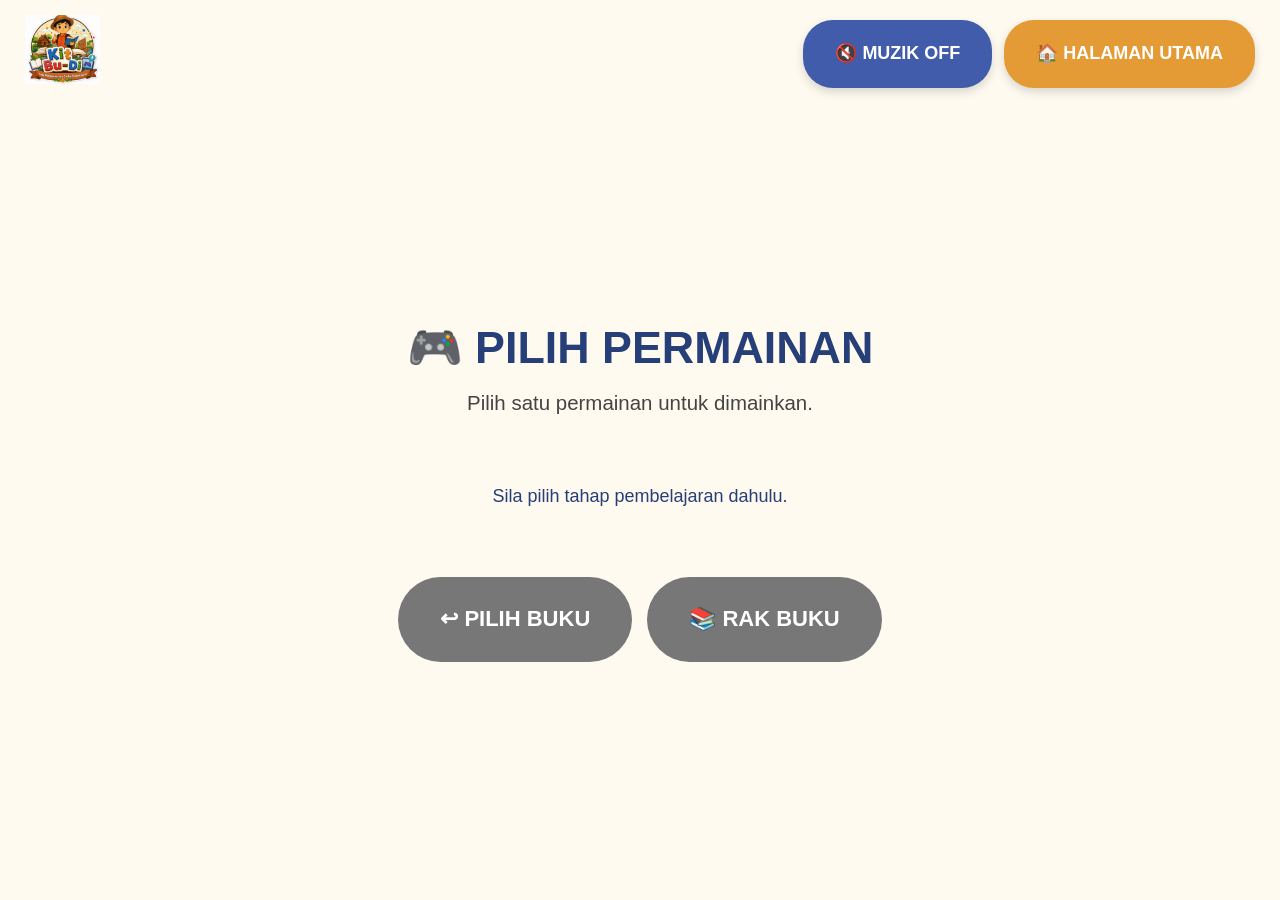
<file: pilihpermainan.html>
<!DOCTYPE html>
<html lang="ms">
<head>
    <meta charset="UTF-8">
    <meta name="viewport" content="width=device-width, initial-scale=1.0">

    <title>Pilih Permainan - Kit Budi</title>

    <script src="js/data.js"></script>
    <link rel="stylesheet" href="css/style.css">

    <style>
        * {
            box-sizing: border-box;
        }

        html,
        body {
            width: 100%;
            min-height: 100%;
            margin: 0;
            padding: 0;
        }

        body.activity-selection-page {
            min-height: 100vh;
            overflow-x: hidden;
            font-family: Arial, sans-serif;
        }

        /* ========================================
           BACKGROUND TAHAP RENDAH
        ======================================== */

        body.low-level-games-page {
            position: relative;
            min-height: 100vh;
            height: auto;
            overflow-x: hidden;
            overflow-y: auto;
            background: #dcecff;
        }

        body.low-level-games-page::before {
            content: "";
            position: fixed;
            inset: -8px;
            z-index: 0;
            pointer-events: none;
            background-image: url("assets/images/background-pilihpermainanrendah.png");
            background-size: cover;
            background-position: center;
            background-repeat: no-repeat;
            filter: blur(2px);
            transform: scale(1.02);
        }

        body.low-level-games-page::after {
            content: "";
            position: fixed;
            inset: 0;
            z-index: 0;
            pointer-events: none;
            background: rgba(255, 255, 255, 0.10);
        }

        /* ========================================
           BACKGROUND TAHAP SEDERHANA
        ======================================== */

        body.medium-level-games-page {
            position: relative;
            min-height: 100vh;
            height: auto;
            overflow-x: hidden;
            overflow-y: auto;
            background: #dcecff;
        }

        body.medium-level-games-page::before {
            content: "";
            position: fixed;
            inset: -8px;
            z-index: 0;
            pointer-events: none;
            background-image: url("assets/images/background-pilihpermainansederhana.png");
            background-size: cover;
            background-position: center;
            background-repeat: no-repeat;
            filter: blur(2px);
            transform: scale(1.02);
        }

        body.medium-level-games-page::after {
            content: "";
            position: fixed;
            inset: 0;
            z-index: 0;
            pointer-events: none;
            background: rgba(255, 255, 255, 0.10);
        }

        /* ========================================
           LOGO KIT BUDI
        ======================================== */

        body.activity-selection-page .activity-logo {
            position: absolute !important;
            top: 15px !important;
            left: 25px !important;
            width: 75px !important;
            height: auto !important;
            z-index: 20 !important;
            display: block;
        }

        /* ========================================
           BUTANG MUZIK DAN HALAMAN UTAMA
        ======================================== */

        body.activity-selection-page .activity-top-buttons {
            position: absolute !important;
            top: 20px !important;
            right: 25px !important;
            left: auto !important;

            display: flex !important;
            flex-direction: row !important;
            justify-content: flex-end !important;
            align-items: center !important;
            flex-wrap: wrap;

            gap: 12px !important;

            width: auto !important;
            margin: 0 !important;
            padding: 0 !important;

            z-index: 30 !important;
        }

        /* SAIZ STANDARD DESKTOP */
        body.activity-selection-page .activity-top-buttons button {
            position: static !important;
            width: auto !important;
            min-width: 0 !important;

            padding: 18px 32px !important;
            min-height: 68px !important;

            border: none !important;
            border-radius: 30px !important;

            color: white !important;
            font-size: 18px !important;
            font-weight: bold !important;

            cursor: pointer;
            white-space: nowrap;

            box-shadow: 0 4px 10px rgba(0, 0, 0, 0.15);
            transition: transform 0.2s ease;
        }

        body.activity-selection-page .music-btn {
            background: #405caa !important;
        }

        body.activity-selection-page .home-btn {
            background: #e49b35 !important;
        }

        body.activity-selection-page .activity-top-buttons button:hover {
            transform: translateY(-2px);
            filter: brightness(1.08);
        }

        /* ========================================
           KANDUNGAN UTAMA
        ======================================== */

        body.low-level-games-page .activity-content,
        body.medium-level-games-page .activity-content {
            position: relative;
            z-index: 2;

            width: 100% !important;
            max-width: 1650px !important;

            min-height: 100vh !important;
            height: auto !important;

            margin: 0 auto !important;
            padding: 125px 35px 30px !important;

            display: flex !important;
            flex-direction: column !important;
            justify-content: flex-start !important;
            align-items: center !important;

            gap: 20px !important;
        }

        /* ========================================
           TAJUK PILIH PERMAINAN
        ======================================== */

        body.low-level-games-page .activity-heading,
        body.medium-level-games-page .activity-heading {
            position: relative;
            z-index: 2;

            width: 100% !important;
            text-align: center;

            margin: 0 !important;
            padding: 0 !important;

            flex: 0 0 auto !important;
        }

        body.low-level-games-page .activity-heading h1,
        body.medium-level-games-page .activity-heading h1 {
            color: #263b70;
            font-size: clamp(32px, 3vw, 44px) !important;
            margin: 0 0 8px !important;
            font-weight: 800;
            text-shadow: 0 2px 5px rgba(255, 255, 255, 0.85);
        }

        body.low-level-games-page .activity-heading p,
        body.medium-level-games-page .activity-heading p {
            color: #263b70;
            font-size: 18px !important;
            margin: 0 !important;
            text-shadow: 0 1px 4px rgba(255, 255, 255, 0.9);
        }

        /* ========================================
           CONTAINER KAD PERMAINAN
        ======================================== */

        body.low-level-games-page .PERMAINAN-container,
        body.medium-level-games-page .PERMAINAN-container {
            position: relative;
            z-index: 2;

            width: 100% !important;
            max-width: 1450px !important;

            display: flex !important;
            flex-direction: row !important;
            justify-content: center !important;
            align-items: stretch !important;
            flex-wrap: nowrap !important;

            gap: 25px !important;

            margin: 0 auto !important;
            padding: 5px 0 !important;

            flex: 0 0 auto !important;
            min-height: 0;
        }

        /* ========================================
           KAD PERMAINAN
        ======================================== */

        body.low-level-games-page .PERMAINAN-card,
        body.medium-level-games-page .PERMAINAN-card {
            position: relative;

            flex: 1 1 0 !important;

            width: auto !important;
            max-width: none !important;
            min-width: 0 !important;

            height: 390px !important;
            min-height: 390px !important;

            padding: 18px 20px 20px !important;

            background: rgba(255, 255, 255, 0.94) !important;
            border: 2px solid rgba(255, 255, 255, 0.9);
            border-radius: 23px !important;

            box-shadow: 0 8px 25px rgba(50, 60, 90, 0.17);

            display: flex !important;
            flex-direction: column !important;
            justify-content: flex-start !important;
            align-items: center !important;

            transition: transform 0.2s ease, box-shadow 0.2s ease;
        }

        body.low-level-games-page .PERMAINAN-card:hover,
        body.medium-level-games-page .PERMAINAN-card:hover {
            transform: translateY(-5px);
            box-shadow: 0 12px 28px rgba(50, 60, 90, 0.22);
        }

        body.low-level-games-page .PERMAINAN-card-content,
        body.medium-level-games-page .PERMAINAN-card-content {
            width: 100% !important;

            display: flex !important;
            flex-direction: column !important;
            align-items: center !important;

            text-align: center;
            flex: 0 0 auto;
        }

        /* ========================================
           GAMBAR PERMAINAN
        ======================================== */

        body.low-level-games-page .PERMAINAN-image,
        body.medium-level-games-page .PERMAINAN-image {
            display: block;
            width: 100% !important;
            height: 190px !important;

            object-fit: contain !important;
            border-radius: 15px;

            background: rgba(240, 244, 250, 0.85);
            margin: 0 0 12px !important;
        }

        body.low-level-games-page .PERMAINAN-icon,
        body.medium-level-games-page .PERMAINAN-icon {
            width: 100%;
            height: 190px;

            justify-content: center;
            align-items: center;

            font-size: 65px;
        }

        /* ========================================
           NAMA PERMAINAN
        ======================================== */

        body.low-level-games-page .PERMAINAN-card h2,
        body.medium-level-games-page .PERMAINAN-card h2 {
            width: 100%;
            color: #263b70;

            font-size: clamp(18px, 1.5vw, 23px) !important;

            text-align: center;
            margin: 8px 0 12px !important;
            line-height: 1.35;
        }

        /* ========================================
           BUTANG MAIN PERMAINAN
           SAIZ SAMA DENGAN HALAMAN LAIN
        ======================================== */

        body.low-level-games-page .PERMAINAN-btn,
        body.medium-level-games-page .PERMAINAN-btn {
            display: inline-flex !important;
            justify-content: center !important;
            align-items: center !important;

            width: 75% !important;
            max-width: 260px !important;

            min-height: 68px !important;
            margin-top: auto !important;

            padding: 18px 32px !important;

            border: none !important;
            border-radius: 30px !important;

            background: #405caa !important;
            color: white !important;

            font-size: 18px !important;
            font-weight: bold !important;

            line-height: 1.3;
            text-align: center;

            cursor: pointer;

            box-shadow: 0 4px 10px rgba(0, 0, 0, 0.12);
            transition: 0.2s ease;
        }

        body.low-level-games-page .PERMAINAN-btn:hover,
        body.medium-level-games-page .PERMAINAN-btn:hover {
            background: #2d4382 !important;
            transform: translateY(-3px);
        }

        /* ========================================
           BUTANG PILIH BUKU DAN RAK BUKU
           KEDUDUKAN DI BAWAH KAD
        ======================================== */

        body.low-level-games-page .back-container,
        body.medium-level-games-page .back-container {
            position: relative !important;
            z-index: 5 !important;

            display: flex !important;
            justify-content: center !important;
            align-items: center !important;

            flex-direction: row !important;
            flex-wrap: wrap !important;

            gap: 14px !important;

            width: 100% !important;

            margin: 0 !important;
            padding: 0 0 10px !important;

            flex: 0 0 auto !important;
        }

        body.low-level-games-page .back-btn,
        body.medium-level-games-page .back-btn {
            position: relative !important;

            display: inline-flex !important;
            justify-content: center !important;
            align-items: center !important;

            width: auto !important;
            min-width: 0 !important;
            min-height: 68px !important;

            padding: 18px 32px !important;

            border: none !important;
            border-radius: 30px !important;

            background: #777 !important;
            color: white !important;

            text-decoration: none !important;

            font-size: 18px !important;
            font-weight: bold !important;

            line-height: 1.3;
            white-space: nowrap;

            transition: transform 0.2s ease;
        }

        body.low-level-games-page .back-btn:hover,
        body.medium-level-games-page .back-btn:hover {
            transform: scale(1.05);
        }

        /* ========================================
           MESEJ RALAT
        ======================================== */

        body.low-level-games-page .message,
        body.medium-level-games-page .message {
            width: 100%;
            text-align: center;

            font-size: 18px;
            font-weight: bold;

            color: #263b70;

            background: rgba(255, 255, 255, 0.9);
            border-radius: 15px;
            padding: 20px;
        }

        /* ========================================
           TABLET
           KEKALKAN SAIZ STANDARD BUTANG
        ======================================== */

        @media (max-width: 900px) {

            body.low-level-games-page .activity-content,
            body.medium-level-games-page .activity-content {
                padding: 115px 20px 30px !important;
                gap: 20px !important;
            }

            body.activity-selection-page .activity-logo {
                width: 65px !important;
                left: 15px !important;
            }

            body.activity-selection-page .activity-top-buttons {
                top: 15px !important;
                right: 15px !important;
                gap: 8px !important;
            }

            body.low-level-games-page .activity-heading h1,
            body.medium-level-games-page .activity-heading h1 {
                font-size: 32px !important;
            }

            body.low-level-games-page .PERMAINAN-container,
            body.medium-level-games-page .PERMAINAN-container {
                flex-wrap: wrap !important;
                max-width: 850px !important;
                gap: 20px !important;
            }

            body.low-level-games-page .PERMAINAN-card,
            body.medium-level-games-page .PERMAINAN-card {
                flex: 1 1 42% !important;
                max-width: 420px !important;
                height: 390px !important;
                min-height: 390px !important;
            }
        }

        /* ========================================
           TELEFON
           SAIZ STANDARD SAMA DENGAN HALAMAN LAIN
        ======================================== */

        @media (max-width: 600px) {

            body.activity-selection-page .activity-logo {
                width: 55px !important;
                top: 12px !important;
                left: 12px !important;
            }

            body.activity-selection-page .activity-top-buttons {
                position: relative !important;

                top: auto !important;
                right: auto !important;

                width: 100% !important;

                justify-content: center !important;

                padding: 75px 10px 0 !important;
                gap: 8px !important;
            }

            body.activity-selection-page .activity-top-buttons button {
                min-width: 0 !important;

                padding: 15px 18px !important;
                min-height: 52px !important;

                font-size: 15px !important;
            }

            body.low-level-games-page .activity-content,
            body.medium-level-games-page .activity-content {
                min-height: auto !important;

                padding: 20px 15px 25px !important;
                gap: 18px !important;
            }

            body.low-level-games-page .activity-heading h1,
            body.medium-level-games-page .activity-heading h1 {
                font-size: 25px !important;
            }

            body.low-level-games-page .activity-heading p,
            body.medium-level-games-page .activity-heading p {
                font-size: 14px !important;
                line-height: 1.5;
            }

            body.low-level-games-page .PERMAINAN-container,
            body.medium-level-games-page .PERMAINAN-container {
                flex-direction: column !important;
                align-items: center !important;
                gap: 18px !important;
            }

            body.low-level-games-page .PERMAINAN-card,
            body.medium-level-games-page .PERMAINAN-card {
                flex: none !important;

                width: 100% !important;
                max-width: 360px !important;

                height: 370px !important;
                min-height: 370px !important;

                padding: 18px !important;
            }

            body.low-level-games-page .PERMAINAN-image,
            body.medium-level-games-page .PERMAINAN-image {
                height: 185px !important;
            }

            body.low-level-games-page .PERMAINAN-icon,
            body.medium-level-games-page .PERMAINAN-icon {
                height: 185px;
            }

            body.low-level-games-page .PERMAINAN-card h2,
            body.medium-level-games-page .PERMAINAN-card h2 {
                font-size: 19px !important;
            }

            body.low-level-games-page .PERMAINAN-btn,
            body.medium-level-games-page .PERMAINAN-btn {
                width: 85% !important;

                padding: 15px 18px !important;
                min-height: 52px !important;

                font-size: 15px !important;
            }

            body.low-level-games-page .back-container,
            body.medium-level-games-page .back-container {
                flex-direction: column !important;
                flex-wrap: nowrap !important;

                gap: 12px !important;
                margin-top: 5px !important;
            }

            body.low-level-games-page .back-btn,
            body.medium-level-games-page .back-btn {
                width: 85% !important;
                max-width: 300px !important;

                padding: 15px 18px !important;
                min-height: 52px !important;

                font-size: 15px !important;
            }
        }

        /* ========================================
           LAPTOP SKRIN PENDEK
           SUSUNAN BOLEH SCROLL, TIDAK BERTINDIH
        ======================================== */

        @media (min-width: 901px) and (max-height: 750px) {

            body.low-level-games-page .activity-content,
            body.medium-level-games-page .activity-content {
                padding-top: 115px !important;
                padding-bottom: 25px !important;
                gap: 15px !important;
            }

            body.low-level-games-page .PERMAINAN-card,
            body.medium-level-games-page .PERMAINAN-card {
                height: 350px !important;
                min-height: 350px !important;
            }

            body.low-level-games-page .PERMAINAN-image,
            body.medium-level-games-page .PERMAINAN-image {
                height: 165px !important;
            }

            body.low-level-games-page .PERMAINAN-icon,
            body.medium-level-games-page .PERMAINAN-icon {
                height: 165px;
            }
        }

    </style>
</head>

<body class="activity-selection-page">

    <!-- LOGO -->
    <img
        src="assets/images/logo-kit-budi.jpg"
        class="activity-logo"
        alt="Logo Kit Budi"
    >

    <!-- BUTANG ATAS -->
    <div class="activity-top-buttons">

        <button
            class="music-btn"
            id="musicButton"
            type="button">
            🔇 MUZIK OFF
        </button>

        <button
            class="home-btn"
            type="button"
            onclick="window.location.href='index.html'">
            🏠 HALAMAN UTAMA
        </button>

    </div>

    <!-- KANDUNGAN UTAMA -->
    <main class="activity-content">

        <!-- TAJUK -->
        <div class="activity-heading">

            <h1>🎮 PILIH PERMAINAN</h1>

            <p id="bookDescription">
                Pilih satu permainan untuk dimainkan.
            </p>

        </div>

        <!-- SENARAI PERMAINAN -->
        <div
            class="PERMAINAN-container"
            id="PERMAINANContainer">
        </div>

        <!-- BUTANG KEMBALI -->
        <div class="back-container">

            <a
                href="pilihbuku.html"
                class="back-btn">
                ↩ PILIH BUKU
            </a>

            <a
                href="rakbuku.html"
                class="back-btn">
                📚 RAK BUKU
            </a>

        </div>

    </main>

    <!-- AUDIO -->
    <audio
        id="backgroundMusic"
        src="assets/audio/lagu-kit-budi.mp3"
        loop>
    </audio>

    <script>

        /* ========================================
           DATA PILIHAN
        ======================================== */

        const selectedLevel =
            sessionStorage.getItem("selectedLevel");

        const selectedBookId =
            sessionStorage.getItem("selectedBookId");

        const PERMAINANContainer =
            document.getElementById("PERMAINANContainer");

        const bookDescription =
            document.getElementById("bookDescription");


        /* ========================================
           PILIH BACKGROUND MENGIKUT TAHAP
        ======================================== */

        if (selectedLevel === "rendah") {

            document.body.classList.add(
                "low-level-games-page"
            );

        } else if (selectedLevel === "sederhana") {

            document.body.classList.add(
                "medium-level-games-page"
            );

        }


        /* ========================================
           SISTEM MUZIK
        ======================================== */

        const music =
            document.getElementById("backgroundMusic");

        const musicButton =
            document.getElementById("musicButton");

        music.loop = true;

        let musicPlaying = false;

        musicButton.addEventListener(
            "click",
            async function () {

                if (!musicPlaying) {

                    try {

                        await music.play();

                        musicPlaying = true;

                        musicButton.textContent =
                            "🔊 MUZIK ON";

                    } catch (error) {

                        alert(
                            "Muzik tidak dapat dimainkan."
                        );

                    }

                } else {

                    music.pause();

                    musicPlaying = false;

                    musicButton.textContent =
                        "🔇 MUZIK OFF";

                }

            }
        );


        /* ========================================
           PILIH GAMBAR MENGIKUT BUKU
        ======================================== */

        function getGameImage(gameTitle, bookTitle, index) {

            const title =
                gameTitle.toLowerCase().trim();

            const book =
                bookTitle.toLowerCase().trim();


            /* ARNAB DAN KURA-KURA */

            if (
                book.includes("arnab") &&
                book.includes("kura")
            ) {

                const arnabImages = [

                    "assets/images/susunaksara.jpeg",

                    "assets/images/misikurakura.jpeg",

                    "assets/images/sebutanmagis.jpeg"

                ];

                return arnabImages[index] || null;

            }


            /* KAD HURUF MISTERI */

            if (title.includes("kad huruf misteri")) {

                return "assets/images/kadhurufmisteri.jpeg";

            }


            /* KEMBARA BATU BELAH */

            if (
                title.includes("kembara batu belah") ||
                title.includes("batu belah")
            ) {

                return "assets/images/kembarabatubelah.jpeg";

            }


            /* MARI MENGEJA */

            if (
                title.includes("mari mengeja") ||
                title.includes("mengeja suku kata")
            ) {

                return "assets/images/marimengejasukukata.jpeg";

            }


            return null;

        }


        /* ========================================
           PAPARKAN PERMAINAN
        ======================================== */

        if (
            !selectedLevel ||
            !learningData[selectedLevel]
        ) {

            PERMAINANContainer.innerHTML =
                '<p class="message">' +
                'Sila pilih tahap pembelajaran dahulu.' +
                '</p>';

        } else {

            const books =
                learningData[selectedLevel];

            const selectedBook =
                books.find(function (book) {

                    return book.id === selectedBookId;

                });


            if (!selectedBook) {

                PERMAINANContainer.innerHTML =
                    '<p class="message">' +
                    'Buku tidak dijumpai. ' +
                    'Sila pilih buku semula.' +
                    '</p>';

            } else {

                bookDescription.textContent =
                    selectedBook.title +
                    " - Pilih satu daripada 3 permainan.";


                selectedBook.PERMAINANs.forEach(
                    function (PERMAINAN, index) {

                        const card =
                            document.createElement("div");

                        card.className =
                            "PERMAINAN-card";


                        /* GAMBAR PERMAINAN */

                        const imagePath =
                            getGameImage(
                                PERMAINAN.title,
                                selectedBook.title,
                                index
                            );


                        card.innerHTML = `

                            <div class="PERMAINAN-card-content">

                                <img
                                    src="${imagePath || ''}"
                                    class="PERMAINAN-image"
                                    alt="Gambar ${PERMAINAN.title}"
                                    style="${imagePath ? '' : 'display:none;'}"
                                >

                                <div
                                    class="PERMAINAN-icon"
                                    style="display:${imagePath ? 'none' : 'flex'};"
                                >
                                    🎮
                                </div>

                                <h2>
                                    ${PERMAINAN.title}
                                </h2>

                            </div>

                            <button
                                class="PERMAINAN-btn"
                                type="button">
                                MAIN PERMAINAN ${index + 1}
                            </button>

                        `;


                        /* JIKA GAMBAR TIDAK DIJUMPAI */

                        const gameImage =
                            card.querySelector(".PERMAINAN-image");

                        gameImage.addEventListener(
                            "error",
                            function () {

                                gameImage.style.display = "none";

                                gameImage.nextElementSibling.style.display =
                                    "flex";

                            }
                        );


                        /* BUTANG MAIN PERMAINAN */

                        card
                            .querySelector(".PERMAINAN-btn")
                            .addEventListener(
                                "click",
                                function () {

                                    sessionStorage.setItem(
                                        "selectedPERMAINANTitle",
                                        PERMAINAN.title
                                    );

                                    sessionStorage.setItem(
                                        "selectedPERMAINANUrl",
                                        PERMAINAN.url
                                    );

                                    sessionStorage.setItem(
                                        "selectedPERMAINANIndex",
                                        index
                                    );

                                    window.location.href =
                                        "mainpermainan.html";

                                }
                            );


                        PERMAINANContainer.appendChild(card);

                    }
                );

            }

        }

    </script>

</body>
</html>
</file>
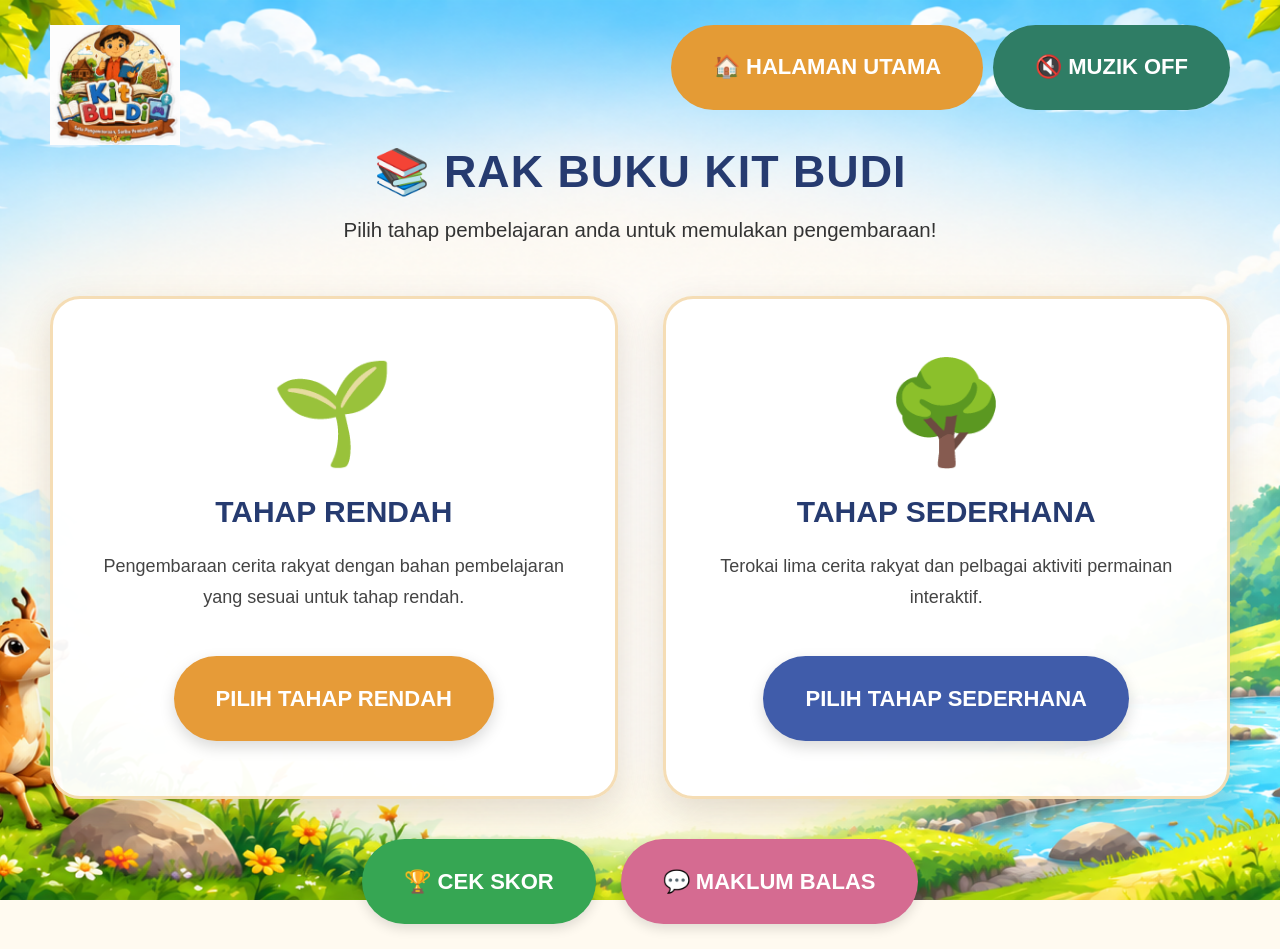
<file: rakbuku.html>
<!DOCTYPE html>
<html lang="ms">

<head>
    <meta charset="UTF-8">
    <meta name="viewport" content="width=device-width, initial-scale=1.0">

    <title>KIT BUDI - Rak Buku</title>

    <link rel="stylesheet" href="css/style.css">

    <style>

        * {
            box-sizing: border-box;
        }

        html,
        body {
            margin: 0;
            padding: 0;
            width: 100%;
            min-height: 100%;
        }

        /* ========================================
           HALAMAN RAK BUKU
        ======================================== */

        .rakbuku-page {
            width: 100%;
            min-height: 100vh;

            padding: 25px 50px;

            text-align: center;

            /* BACKGROUND FANTASY KIT BUDI */
            background-image: url("assets/images/background-rakbuku.png");
            background-size: cover;
            background-position: center center;
            background-repeat: no-repeat;
            background-attachment: fixed;

            display: flex;
            flex-direction: column;

            position: relative;
            isolation: isolate;
        }

        /* ========================================
           HEADER
        ======================================== */

        .rakbuku-header {
            width: 100%;

            display: flex;
            justify-content: space-between;
            align-items: flex-start;

            gap: 20px;

            position: relative;
            z-index: 5;
        }

        .rakbuku-logo {
            width: 130px;
            height: auto;
            display: block;
        }

        /* ========================================
           BUTANG HEADER
        ======================================== */

        .rakbuku-header-buttons {
            display: flex;
            gap: 10px;
            align-items: center;
            flex-wrap: wrap;
            justify-content: flex-end;
        }

        .rakbuku-page .music-button {
            position: static;

            padding: 14px 24px;

            border: none;
            border-radius: 28px;

            background: #2f7d65;
            color: white;

            font-size: 14px;
            font-weight: bold;

            cursor: pointer;

            transition: transform 0.2s ease;
        }

        .rakbuku-page .music-button:hover {
            transform: scale(1.05);
        }

        /* ========================================
           BUTANG HALAMAN UTAMA
        ======================================== */

        .home-button {
            background: #e49b35;

            padding: 14px 28px;

            border: none;
            border-radius: 28px;

            color: white;
            font-size: 14px;
            font-weight: bold;

            cursor: pointer;

            transition: transform 0.2s ease;
        }

        .home-button:hover {
            transform: scale(1.05);
        }

        /* ========================================
           KANDUNGAN UTAMA
        ======================================== */

        .rakbuku-content {
            width: 100%;
            max-width: 1400px;

            min-height: calc(100vh - 150px);

            margin: 0 auto;

            display: flex;
            flex-direction: column;
            justify-content: center;
            align-items: center;

            position: relative;
            z-index: 2;
        }

        /* ========================================
           TAJUK
        ======================================== */

        .rakbuku-content h1 {
            color: #263b70;

            font-size: 48px;

            margin: 0 0 15px;

            letter-spacing: 1px;
        }

        .rakbuku-content .subtitle {
            color: #333;

            font-size: 20px;

            margin: 0 0 50px;
        }

        /* ========================================
           PILIHAN TAHAP
        ======================================== */

        .level-container {
            width: 100%;
            max-width: 1250px;

            display: grid;
            grid-template-columns: repeat(2, 1fr);

            gap: 45px;

            margin: 0 auto;
        }

        /* ========================================
           CARD
        ======================================== */

        .level-card {
            min-height: 440px;

            display: flex;
            flex-direction: column;
            justify-content: center;
            align-items: center;

            background: rgba(255, 255, 255, 0.96);

            padding: 55px 50px;

            border-radius: 30px;

            border: 3px solid rgba(230, 170, 70, 0.40);

            box-shadow: 0 12px 35px rgba(70, 50, 25, 0.15);

            transition:
                transform 0.3s ease,
                box-shadow 0.3s ease;
        }

        .level-card:hover {
            transform: translateY(-8px);

            box-shadow: 0 18px 40px rgba(70, 50, 25, 0.20);
        }

        /* ========================================
           ICON
        ======================================== */

        .level-icon {
            font-size: 100px;
            margin-bottom: 20px;
        }

        /* ========================================
           TAJUK CARD
        ======================================== */

        .level-card h2 {
            color: #263b70;

            font-size: 32px;

            margin: 0 0 20px;
        }

        /* ========================================
           PENERANGAN CARD
        ======================================== */

        .level-card p {
            max-width: 480px;
            min-height: 80px;

            color: #444;

            font-size: 18px;
            line-height: 1.8;

            margin: 0 0 25px;
        }

        /* ========================================
           BUTANG TAHAP
        ======================================== */

        .level-button {
            min-width: 310px;

            padding: 18px 35px;

            border: none;
            border-radius: 35px;

            color: white;

            font-size: 17px;
            font-weight: bold;

            cursor: pointer;

            box-shadow: 0 6px 15px rgba(0, 0, 0, 0.15);

            transition:
                transform 0.2s ease,
                box-shadow 0.2s ease;
        }

        .rendah-button {
            background: #e69b38;
        }

        .sederhana-button {
            background: #405caa;
        }

        .level-button:hover {
            transform: scale(1.05);

            box-shadow: 0 9px 20px rgba(0, 0, 0, 0.20);
        }

        /* ========================================
           BUTANG TAMBAHAN
        ======================================== */

        .extra-buttons {
            display: flex;
            justify-content: center;
            align-items: center;
            flex-wrap: wrap;

            gap: 25px;

            margin-top: 40px;
        }

        .extra-button {
            display: inline-flex;
            justify-content: center;
            align-items: center;

            min-width: 230px;

            padding: 17px 30px;

            border-radius: 35px;

            text-decoration: none;
            color: white;

            font-size: 17px;
            font-weight: bold;

            border: none;
            cursor: pointer;

            box-shadow: 0 5px 12px rgba(0, 0, 0, 0.12);

            transition:
                transform 0.2s ease,
                box-shadow 0.2s ease;
        }

        .score-button {
            background: #36a653;
        }

        .feedback-button {
            background: #d56b91;
        }

        .extra-button:hover {
            transform: translateY(-4px) scale(1.03);

            box-shadow: 0 9px 18px rgba(0, 0, 0, 0.18);
        }

        /* ========================================
           TABLET
        ======================================== */

        @media (max-width: 1000px) {

            .rakbuku-page {
                padding: 25px 30px;
                background-attachment: scroll;
            }

            .rakbuku-content h1 {
                font-size: 40px;
            }

            .level-container {
                max-width: 1000px;
                gap: 30px;
            }

            .level-card {
                min-height: 400px;
                padding: 45px 30px;
            }

            .level-icon {
                font-size: 80px;
            }

            .level-card h2 {
                font-size: 27px;
            }

            .level-card p {
                font-size: 16px;
            }

            .level-button {
                min-width: 260px;
            }
        }

        /* ========================================
           MOBILE
        ======================================== */

        @media (max-width: 700px) {

            .rakbuku-page {
                padding: 15px;

                background-attachment: scroll;
                background-position: center center;
            }

            .rakbuku-header {
                align-items: flex-start;
                gap: 10px;
            }

            .rakbuku-logo {
                width: 80px;
            }

            .rakbuku-header-buttons {
                gap: 8px;
            }

            .rakbuku-page .music-button,
            .home-button {
                padding: 10px 13px;
                font-size: 11px;
            }

            .rakbuku-content {
                min-height: auto;
                padding: 50px 0 30px;
            }

            .rakbuku-content h1 {
                font-size: 30px;
            }

            .rakbuku-content .subtitle {
                font-size: 16px;
                line-height: 1.6;
                margin-bottom: 30px;
            }

            .level-container {
                grid-template-columns: 1fr;
                gap: 25px;
            }

            .level-card {
                min-height: auto;

                padding: 40px 20px;

                border-radius: 25px;
            }

            .level-icon {
                font-size: 75px;
            }

            .level-card h2 {
                font-size: 25px;
            }

            .level-card p {
                min-height: auto;
                font-size: 16px;
            }

            .level-button {
                width: 90%;
                min-width: unset;

                font-size: 16px;
                padding: 17px 20px;
            }

            .extra-buttons {
                flex-direction: column;
                width: 100%;
                gap: 15px;
            }

            .extra-button {
                width: 90%;
                min-width: auto;

                font-size: 15px;
            }
        }

    </style>

</head>

<body>

    <main class="rakbuku-page">

        <!-- HEADER -->

        <header class="rakbuku-header">

            <img
                src="assets/images/logo-kit-budi.jpg"
                alt="Logo KIT BUDI"
                class="rakbuku-logo"
            >

            <div class="rakbuku-header-buttons">

                <button
                    class="home-button"
                    type="button"
                    onclick="window.location.href='index.html'">
                    🏠 HALAMAN UTAMA
                </button>

                <button
                    id="musicButton"
                    class="music-button"
                    type="button">
                    🔇 MUZIK OFF
                </button>

            </div>

        </header>

        <!-- KANDUNGAN UTAMA -->

        <section class="rakbuku-content">

            <h1>📚 RAK BUKU KIT BUDI</h1>

            <p class="subtitle">
                Pilih tahap pembelajaran anda untuk memulakan pengembaraan!
            </p>

            <!-- PILIHAN TAHAP -->

            <div class="level-container">

                <!-- TAHAP RENDAH -->

                <div class="level-card">

                    <div class="level-icon">🌱</div>

                    <h2>TAHAP RENDAH</h2>

                    <p>
                        Pengembaraan cerita rakyat dengan bahan
                        pembelajaran yang sesuai untuk tahap rendah.
                    </p>

                    <button
                        class="level-button rendah-button"
                        type="button"
                        onclick="selectLevel('rendah')">
                        PILIH TAHAP RENDAH
                    </button>

                </div>

                <!-- TAHAP SEDERHANA -->

                <div class="level-card">

                    <div class="level-icon">🌳</div>

                    <h2>TAHAP SEDERHANA</h2>

                    <p>
                        Terokai lima cerita rakyat dan pelbagai
                        aktiviti permainan interaktif.
                    </p>

                    <button
                        class="level-button sederhana-button"
                        type="button"
                        onclick="selectLevel('sederhana')">
                        PILIH TAHAP SEDERHANA
                    </button>

                </div>

            </div>

            <!-- CEK SKOR DAN MAKLUM BALAS -->

            <div class="extra-buttons">

                <a
                    id="scoreLink"
                    class="extra-button score-button"
                    target="_blank"
                    rel="noopener noreferrer">
                    🏆 CEK SKOR
                </a>

                <a
                    id="feedbackLink"
                    class="extra-button feedback-button"
                    target="_blank"
                    rel="noopener noreferrer">
                    💬 MAKLUM BALAS
                </a>

            </div>

        </section>

    </main>

    <!-- MUZIK -->

    <audio
        id="backgroundMusic"
        src="assets/audio/lagu-kit-budi.mp3"
        loop>
    </audio>

    <!-- JAVASCRIPT -->

    <script src="js/data.js"></script>

    <script>

        const music =
            document.getElementById("backgroundMusic");

        const musicButton =
            document.getElementById("musicButton");

        // Pautan Apps Script asal

        document.getElementById("scoreLink").href =
            appLinks.score;

        document.getElementById("feedbackLink").href =
            appLinks.feedback;

        // Simpan tahap yang dipilih

        function selectLevel(level) {

            sessionStorage.setItem("selectedLevel", level);

            window.location.href = "intro.html";

        }

        // Tetapan muzik

        music.loop = true;

        let musicPlaying = false;

        musicButton.addEventListener("click", async function () {

            if (!musicPlaying) {

                try {

                    await music.play();

                    musicPlaying = true;

                    musicButton.textContent = "🔊 MUZIK ON";

                } catch (error) {

                    alert("Muzik tidak dapat dimainkan. Sila cuba lagi.");

                }

            } else {

                music.pause();

                musicPlaying = false;

                musicButton.textContent = "🔇 MUZIK OFF";

            }

        });

    </script>

</body>

</html>
</file>
<file: css/style.css>
/* ========================================
   KIT BUDI - STYLE UTAMA
======================================== */


/* ========================================
   RESET ASAS
======================================== */

* {
    box-sizing: border-box;
}

html,
body {
    width: 100%;
    min-height: 100%;
    margin: 0;
    padding: 0;
}

body {
    font-family: Arial, sans-serif;
    background: #fffaf0;
}


/* ========================================
   HALAMAN UTAMA
======================================== */

.home-page {
    width: 100%;
    min-height: 100vh;
    position: relative;
    background: #fffaf0;
    overflow: visible;
}


/* ========================================
   LOGO KIT BUDI - HALAMAN UTAMA
======================================== */

.logo-container {
    position: absolute;
    top: 18px;
    left: 30px;
    z-index: 20;
}

.logo-container .logo {
    width: 105px;
    height: auto;
    display: block;
}


/* ========================================
   BUTANG MUZIK - GAYA UTAMA
======================================== */

.music-button {
    border: none;
    border-radius: 15px;
    padding: 14px 24px;
    background: #2f7d65;
    color: white;
    font-size: 14px;
    font-weight: bold;
    cursor: pointer;
    transition: transform 0.2s ease, background 0.2s ease;
    white-space: nowrap;
}

.music-button:hover {
    transform: scale(1.05);
    background: #256651;
}


/* ========================================
   KEDUDUKAN MUZIK - HALAMAN UTAMA SAHAJA
======================================== */

.home-page > .music-button,
.home-page .music-button {
    position: absolute;
    top: 22px;
    right: 35px;
    z-index: 20;
}


/* ========================================
   KANDUNGAN HALAMAN UTAMA
======================================== */

.home-content {
    width: 100%;
    min-height: 100vh;
    position: relative;
    display: flex;
    flex-direction: column;
    justify-content: center;
    align-items: center;
    overflow: visible;
}


/* ========================================
   GAMBAR PENGEMBARAAN
======================================== */

.adventure-image {
    width: 100%;
    max-width: 100%;
    height: auto;
    max-height: 100vh;
    object-fit: contain;
    object-position: center center;
    display: block;
}


/* ========================================
   BUTANG MULA PENGEMBARAAN
======================================== */

.start-button {
    position: absolute;
    bottom: 25px;
    left: 50%;
    transform: translateX(-50%);
    border: none;
    border-radius: 18px;
    padding: 18px 50px;
    background: #ee765b;
    color: white;
    font-size: 16px;
    font-weight: bold;
    cursor: pointer;
    box-shadow: 0 5px 12px rgba(0, 0, 0, 0.18);
    z-index: 10;
    white-space: nowrap;
    transition: transform 0.2s ease;
}

.start-button:hover {
    transform: translateX(-50%) scale(1.05);
}


/* ========================================
   RAK BUKU
   ELAK BUTANG MUZIK BERTINDIH
======================================== */

.rakbuku-header .music-button {
    position: static;
    top: auto;
    right: auto;
    z-index: auto;
    margin: 0;
}


/* ========================================
   BIODATA
   ELAK BUTANG MUZIK BERTINDIH
======================================== */

.biodata-header .music-button {
    position: static;
    top: auto;
    right: auto;
    z-index: auto;
    margin: 0;
}


/* ========================================
   INTRO - VIDEO PENGENALAN
======================================== */

.intro-page {
    width: 100%;
    min-height: 100vh;
    padding: 20px 5vw;
    display: flex;
    flex-direction: column;
    background: #fffaf0;
}

/* Header intro */

.intro-header {
    width: 100%;
    flex-shrink: 0;
}

.intro-logo {
    width: 110px;
    height: auto;
}

/* Kandungan utama intro */

.intro-content {
    width: 100%;
    max-width: none;
    flex: 1;
    margin: 0 auto;
    display: flex;
    flex-direction: column;
    justify-content: center;
    align-items: center;
}

/* Tajuk */

.intro-content h1 {
    color: #263b70;
    font-size: clamp(28px, 2.2vw, 42px);
    margin: 10px 0;
}

/* Penerangan */

.intro-description {
    color: #666;
    font-size: clamp(15px, 1.2vw, 19px);
    margin: 0 0 20px;
}


/* ========================================
   VIDEO BESAR
======================================== */

.video-container {
    width: min(90vw, 1300px);
    background: #222;
    border-radius: 18px;
    overflow: hidden;
    box-shadow: 0 8px 25px rgba(0, 0, 0, 0.18);
}

.intro-video {
    display: block;
    width: 100%;
    height: auto;
    max-height: 68vh;
    object-fit: contain;
}


/* ========================================
   BUTANG INTRO
======================================== */

.intro-buttons {
    display: flex;
    justify-content: center;
    flex-wrap: wrap;
    gap: 18px;
    margin-top: 25px;
}

.intro-button {
    padding: 15px 28px;
    border: none;
    border-radius: 30px;
    color: white;
    font-weight: bold;
    font-size: 15px;
    cursor: pointer;
    text-decoration: none;
    transition: transform 0.2s ease, opacity 0.2s ease;
}

.intro-button:hover {
    opacity: 0.9;
    transform: translateY(-3px) scale(1.03);
}


/* ========================================
   PILIH PERMAINAN
======================================== */

.activity-selection-page {
    width: 100%;
    min-height: 100vh;
    margin: 0;
    padding: 0;
    position: relative;
    font-family: Arial, sans-serif;
    background: #fffaf0;
    color: #263f78;
    overflow-x: hidden;
}


/* ========================================
   LOGO PILIH PERMAINAN
======================================== */

.activity-logo {
    position: absolute;
    top: 18px;
    left: 30px;
    width: 105px;
    height: auto;
    z-index: 20;
}


/* ========================================
   BUTANG ATAS PILIH PERMAINAN
======================================== */

.activity-top-buttons {
    position: absolute;
    top: 22px;
    right: 35px;
    display: flex;
    align-items: center;
    gap: 10px;
    z-index: 20;
}

.music-btn,
.home-btn {
    border: none;
    border-radius: 25px;
    padding: 13px 20px;
    color: white;
    font-weight: bold;
    font-size: 12px;
    cursor: pointer;
    white-space: nowrap;
    transition: transform 0.2s ease, opacity 0.2s ease;
}

.music-btn {
    background: #4260b0;
}

.home-btn {
    background: #ed9c2f;
}

.music-btn:hover,
.home-btn:hover {
    transform: scale(1.05);
    opacity: 0.9;
}


/* ========================================
   KANDUNGAN PILIH PERMAINAN
======================================== */

.activity-content {
    width: 100%;
    min-height: 100vh;
    padding: clamp(100px, 12vh, 150px) 4vw 25px;
    display: flex;
    flex-direction: column;
    align-items: center;
    justify-content: center;
}


/* ========================================
   TAJUK PILIH PERMAINAN
======================================== */

.activity-heading {
    text-align: center;
    margin-bottom: clamp(12px, 2vh, 22px);
}

.activity-heading h1 {
    margin: 0 0 8px;
    color: #263f78;
    font-size: clamp(32px, 2.6vw, 46px);
    font-weight: bold;
}

.activity-heading p {
    margin: 0;
    color: #444;
    font-size: clamp(14px, 1.1vw, 18px);
}


/* ========================================
   SENARAI PERMAINAN
======================================== */

.PERM AINAN-container {
    width: 100%;
    max-width: 1600px;
    display: flex;
    justify-content: center;
    align-items: stretch;
    flex-wrap: wrap;
    gap: clamp(15px, 1.5vw, 25px);
    margin: 0 auto;
}


/* ========================================
   KAD PERMAINAN
   TAJUK DAN BUTANG DISUSUN RAPAT
======================================== */

.PERM AINAN-card {
    width: clamp(300px, 29vw, 440px);
    min-height: 0;
    padding: clamp(15px, 1.5vw, 22px);
    border-radius: 22px;
    background: rgba(255, 255, 255, 0.92);
    box-shadow: 0 8px 25px rgba(0, 0, 0, 0.12);
    text-align: center;
    display: flex;
    flex-direction: column;
    align-items: center;
    justify-content: flex-start;
    transition: transform 0.2s ease, box-shadow 0.2s ease;
}

.PERM AINAN-card:hover {
    transform: translateY(-5px);
    box-shadow: 0 12px 30px rgba(0, 0, 0, 0.16);
}


/* ========================================
   KANDUNGAN DALAM KAD
======================================== */

.PERM AINAN-card-content {
    width: 100%;
    display: flex;
    flex-direction: column;
    align-items: center;
}


/* ========================================
   GAMBAR PERMAINAN
======================================== */

.PERM AINAN-image {
    width: 100%;
    height: clamp(180px, 21vh, 250px);
    object-fit: contain;
    border-radius: 14px;
    display: block;
    margin: 0 0 8px;
    background: #f5f7fc;
}


/* ========================================
   ICON JIKA GAMBAR TIDAK DIJUMPAI
======================================== */

.PERM AINAN-icon {
    width: 140px;
    height: 140px;
    margin: 15px auto 10px;
    border-radius: 20px;
    align-items: center;
    justify-content: center;
    font-size: 65px;
    background: linear-gradient(145deg, #dce9ff, #b8d4ff);
}


/* ========================================
   TAJUK DALAM KAD PERMAINAN
======================================== */

.PERM AINAN-card h2 {
    margin: 5px 0 0;
    min-height: 0;
    display: flex;
    align-items: center;
    justify-content: center;
    color: #263f78;
    font-size: clamp(18px, 1.4vw, 24px);
    line-height: 1.3;
}


/* ========================================
   BUTANG MAIN PERMAINAN
   RAPAT DI BAWAH TAJUK
======================================== */

.PERM AINAN-btn {
    width: 75%;
    max-width: 240px;
    min-height: 44px;
    border: none;
    border-radius: 30px;
    padding: 11px 18px;
    margin-top: 16px;
    margin-bottom: 0;
    background: #4260b0;
    color: white;
    font-size: clamp(12px, 1vw, 15px);
    font-weight: bold;
    cursor: pointer;
    transition: transform 0.2s ease, background 0.2s ease;
}

.PERM AINAN-btn:hover {
    background: #263f78;
    transform: scale(1.05);
}


/* ========================================
   BUTANG KEMBALI
======================================== */

.back-container {
    display: flex;
    justify-content: center;
    flex-wrap: wrap;
    gap: 15px;
    margin-top: clamp(18px, 2.5vh, 28px);
}

.back-btn {
    display: inline-block;
    border-radius: 25px;
    padding: 13px 22px;
    background: #777;
    color: white;
    font-size: 12px;
    font-weight: bold;
    text-decoration: none;
    transition: transform 0.2s ease, background 0.2s ease;
}

/* BUTANG PILIH BUKU DAN RAK BUKU - PILIH PERMAINAN */
.activity-selection-page .back-btn {
    display: inline-flex;
    align-items: center;
    justify-content: center;
    min-width: 140px;
    min-height: 48px;
    padding: 14px 28px;
    font-size: 14px;
}

.back-btn:hover {
    background: #555;
    transform: scale(1.05);
}


/* ========================================
   MESEJ
======================================== */

.message {
    width: 100%;
    text-align: center;
    padding: 30px;
    font-size: 18px;
}


/* ========================================
   LAPTOP / TABLET
======================================== */

@media (max-width: 900px) {

    /* Halaman utama */

    .logo-container {
        top: 15px;
        left: 20px;
    }

    .logo-container .logo {
        width: 85px;
    }

    .home-page .music-button {
        top: 18px;
        right: 20px;
        padding: 12px 18px;
        font-size: 12px;
    }

    .home-content {
        min-height: 100vh;
    }

    .adventure-image {
        width: 100%;
        height: auto;
        max-height: none;
    }

    .start-button {
        bottom: 20px;
        padding: 16px 38px;
        font-size: 14px;
    }


    /* Intro */

    .intro-page {
        padding: 20px 4vw;
    }

    .intro-logo {
        width: 90px;
    }

    .video-container {
        width: 94vw;
    }

    .intro-video {
        max-height: 65vh;
    }


    /* Pilih Permainan */

    .activity-logo {
        width: 85px;
        top: 15px;
        left: 20px;
    }

    .activity-top-buttons {
        top: 18px;
        right: 20px;
    }

    .music-btn,
    .home-btn {
        padding: 11px 16px;
        font-size: 11px;
    }

    .activity-content {
        padding: 105px 3vw 25px;
    }

    .activity-heading {
        margin-bottom: 15px;
    }

    .PERMAINAN-container {
        gap: 15px;
    }

    .PERMAINAN-card {
        width: min(31vw, 360px);
        padding: 15px;
    }

    .PERMAINAN-image {
        height: 190px;
    }

    .PERMAINAN-btn {
        width: 85%;
    }
}


/* ========================================
   MOBILE
======================================== */

@media (max-width: 600px) {

    /* Halaman utama */

    .home-page {
        min-height: 100vh;
    }

    .logo-container {
        top: 12px;
        left: 12px;
    }

    .logo-container .logo {
        width: 65px;
    }

    .home-page .music-button {
        top: 15px;
        right: 12px;
        padding: 10px 14px;
        font-size: 10px;
    }

    .home-content {
        min-height: 100vh;
        justify-content: center;
    }

    .adventure-image {
        width: 100%;
        height: auto;
        max-height: none;
        object-fit: contain;
        object-position: center;
    }

    .start-button {
        bottom: 18px;
        padding: 14px 25px;
        font-size: 12px;
        border-radius: 15px;
    }


    /* Header halaman lain */

    .rakbuku-header .music-button,
    .biodata-header .music-button {
        padding: 10px 14px;
        font-size: 11px;
    }


    /* Intro Mobile */

    .intro-page {
        padding: 15px;
    }

    .intro-logo {
        width: 75px;
    }

    .intro-content {
        justify-content: center;
    }

    .intro-content h1 {
        font-size: 24px;
        text-align: center;
    }

    .intro-description {
        font-size: 14px;
        text-align: center;
    }

    .video-container {
        width: 100%;
        border-radius: 12px;
    }

    .intro-video {
        width: 100%;
        max-height: none;
    }

    .intro-buttons {
        flex-direction: column;
        align-items: center;
        width: 100%;
        margin-top: 20px;
    }

    .intro-button {
        width: 90%;
        padding: 14px 20px;
    }


    /* Pilih Permainan Mobile */

    .activity-selection-page {
        min-height: 100vh;
    }

    .activity-logo {
        width: 65px;
        top: 12px;
        left: 12px;
    }

    .activity-top-buttons {
        top: 12px;
        right: 12px;
        gap: 6px;
    }

    .music-btn,
    .home-btn {
        padding: 9px 10px;
        font-size: 9px;
    }

    .activity-content {
        padding: 90px 15px 25px;
    }

    .activity-heading {
        margin-bottom: 15px;
    }

    .activity-heading h1 {
        font-size: 25px;
    }

    .activity-heading p {
        font-size: 13px;
    }

    .PERMAINAN-container {
        gap: 18px;
    }

    .PERMAINAN-card {
        width: min(100%, 360px);
        padding: 18px;
    }

    .PERMAINAN-image {
        height: 200px;
    }

    .PERMAINAN-card h2 {
        font-size: 19px;
    }

    .PERMAINAN-btn {
        width: 75%;
        padding: 12px 18px;
        margin-top: 14px;
    }

    .back-container {
        margin-top: 20px;
    }

    .activity-selection-page .back-btn {
        min-width: 125px;
        min-height: 44px;
        padding: 12px 20px;
        font-size: 12px;
    }
}
/* ========================================
   BESARKAN SEMUA BUTANG KIT BUDI
======================================== */

button,
a[class*="btn"],
a[class*="button"],
input[type="button"],
input[type="submit"] {

    min-height: 48px;
    padding: 15px 28px !important;

    font-size: 15px !important;
    font-weight: bold;

    border-radius: 30px;

    cursor: pointer;

    transition: all 0.2s ease;
}


/* Kesan apabila mouse berada atas butang */

button:hover,
a[class*="btn"]:hover,
a[class*="button"]:hover,
input[type="button"]:hover,
input[type="submit"]:hover {

    transform: scale(1.05);
}


/* BUTANG UNTUK TELEFON */

@media (max-width: 600px) {

    button,
    a[class*="btn"],
    a[class*="button"],
    input[type="button"],
    input[type="submit"] {

        min-height: 44px;
        padding: 12px 20px !important;
        font-size: 13px !important;

    }

}
/* ============================================
   KIT BUDI - BUTTON SIZE 2.5X
   Semua halaman dan semua button utama
============================================ */

/* SAIZ ASAS SEMUA BUTTON */
button,
a[class*="btn"],
a[class*="button"],
input[type="button"],
input[type="submit"],
.home-btn,
.music-btn,
.music-button,
.home-button,
.back-btn,
.select-btn,
.start-button,
.intro-button,
.level-btn,
.select-level-btn,
.PERM AINAN-btn {
    font-size: 22px !important;
    font-weight: 800 !important;

    padding: 28px 42px !important;

    min-height: 85px !important;
    min-width: 190px !important;

    border-radius: 50px !important;

    display: inline-flex !important;
    justify-content: center !important;
    align-items: center !important;

    text-align: center !important;
    box-sizing: border-box !important;

    line-height: 1.3 !important;
    cursor: pointer;
}

/* BUTTON MAIN PERMAINAN 1, 2 DAN 3 */
.PERM AINAN-btn {
    font-size: 22px !important;
    min-height: 85px !important;
    min-width: 190px !important;
    padding: 28px 42px !important;
}

/* KESAN HOVER */
button:hover,
a[class*="btn"]:hover,
a[class*="button"]:hover {
    transition: 0.25s ease;
}

/* PAPARAN TABLET DAN TELEFON */
@media (max-width: 768px) {
    button,
    a[class*="btn"],
    a[class*="button"],
    input[type="button"],
    input[type="submit"] {
        font-size: 17px !important;
        padding: 18px 25px !important;
        min-height: 60px !important;
        min-width: 140px !important;
    }
}
/* =====================================================
   KIT BUDI - BESARKAN SEMUA TAJUK DAN PENERANGAN
   KEUTAMAAN: PILIH PERMAINAN
===================================================== */


/* =====================================================
   1. RAK BUKU KIT BUDI
===================================================== */

html body .rakbuku-content h1 {
    font-size: clamp(42px, 3.5vw, 58px) !important;
    line-height: 1.2 !important;
}

html body .rakbuku-content .subtitle {
    font-size: clamp(19px, 1.6vw, 25px) !important;
    line-height: 1.6 !important;
}


/* TAJUK TAHAP RENDAH DAN SEDERHANA */

html body .level-card h2 {
    font-size: clamp(30px, 2.3vw, 38px) !important;
    line-height: 1.3 !important;
}

html body .level-card p {
    font-size: clamp(18px, 1.4vw, 22px) !important;
    line-height: 1.7 !important;
}


/* =====================================================
   2. VIDEO PENGENALAN - TAHAP RENDAH / SEDERHANA
===================================================== */

html body .intro-content h1 {
    font-size: clamp(38px, 3.2vw, 54px) !important;
    line-height: 1.25 !important;
}

html body .intro-description {
    font-size: clamp(19px, 1.5vw, 24px) !important;
    line-height: 1.7 !important;
}


/* =====================================================
   3. PILIH BUKU CERITA
===================================================== */

html body.book-selection-page .heading h1 {
    font-size: clamp(40px, 3.2vw, 54px) !important;
    line-height: 1.25 !important;
}

html body.book-selection-page .heading p {
    font-size: clamp(19px, 1.5vw, 24px) !important;
    line-height: 1.6 !important;
}


/* =====================================================
   4. MASA MEMBACA
===================================================== */

html body .book-heading h2 {
    font-size: clamp(34px, 2.8vw, 46px) !important;
    line-height: 1.3 !important;
}

html body .book-heading p {
    font-size: clamp(21px, 1.7vw, 27px) !important;
    line-height: 1.5 !important;
}


/* =====================================================
   5. PILIH PERMAINAN - PALING PENTING
===================================================== */

html body.activity-selection-page .activity-heading h1 {
    font-size: clamp(42px, 3.5vw, 58px) !important;
    line-height: 1.2 !important;
    margin-bottom: 12px !important;
}

html body.activity-selection-page .activity-heading p {
    font-size: clamp(19px, 1.6vw, 25px) !important;
    line-height: 1.6 !important;
}


/* =====================================================
   6. NAMA PERMAINAN DALAM KAD
===================================================== */

html body.activity-selection-page .PERMAINAN-card h2 {
    font-size: clamp(22px, 1.8vw, 28px) !important;
    line-height: 1.4 !important;
}


/* =====================================================
   7. TAJUK PERMAINAN YANG SEDANG DIMAINKAN
===================================================== */

html body .PERMAINAN-heading h1 {
    font-size: clamp(30px, 2.5vw, 42px) !important;
    line-height: 1.3 !important;
}

html body .PERMAINAN-heading p {
    font-size: clamp(17px, 1.3vw, 21px) !important;
}


/* =====================================================
   8. PAPARAN TABLET
===================================================== */

@media (max-width: 900px) {

    html body .rakbuku-content h1 {
        font-size: 38px !important;
    }

    html body .level-card h2 {
        font-size: 28px !important;
    }

    html body .level-card p {
        font-size: 18px !important;
    }

    html body .intro-content h1 {
        font-size: 34px !important;
    }

    html body .intro-description {
        font-size: 18px !important;
    }

    html body.book-selection-page .heading h1 {
        font-size: 36px !important;
    }

    html body.book-selection-page .heading p {
        font-size: 18px !important;
    }

    html body.activity-selection-page .activity-heading h1 {
        font-size: 38px !important;
    }

    html body.activity-selection-page .activity-heading p {
        font-size: 18px !important;
    }
}


/* =====================================================
   9. PAPARAN TELEFON
===================================================== */

@media (max-width: 600px) {

    html body .rakbuku-content h1 {
        font-size: 30px !important;
    }

    html body .rakbuku-content .subtitle {
        font-size: 17px !important;
    }

    html body .level-card h2 {
        font-size: 25px !important;
    }

    html body .level-card p {
        font-size: 16px !important;
    }

    html body .intro-content h1 {
        font-size: 27px !important;
    }

    html body .intro-description {
        font-size: 16px !important;
    }

    html body.book-selection-page .heading h1 {
        font-size: 30px !important;
    }

    html body.book-selection-page .heading p {
        font-size: 16px !important;
    }

    html body .book-heading h2 {
        font-size: 27px !important;
    }

    html body .book-heading p {
        font-size: 18px !important;
    }

    html body.activity-selection-page .activity-heading h1 {
        font-size: 30px !important;
    }

    html body.activity-selection-page .activity-heading p {
        font-size: 16px !important;
    }

    html body.activity-selection-page .PERMAINAN-card h2 {
        font-size: 21px !important;
    }

    html body .PERMAINAN-heading h1 {
        font-size: 24px !important;
    }

    html body .PERMAINAN-heading p {
        font-size: 15px !important;
    }
}
.bottom-buttons {
    display: flex;
    justify-content: center;
    align-items: center;
    gap: 25px;
    flex-wrap: wrap;
    padding: 25px;
}

.bottom-buttons button {
    border: none;
    border-radius: 40px;
    padding: 35px 50px;
    font-size: 2.5em;
    font-weight: bold;
    min-height: 100px;
    cursor: pointer;
}

.back {
    background: #777;
}

.next {
    background: #299b63;
}
</file>
